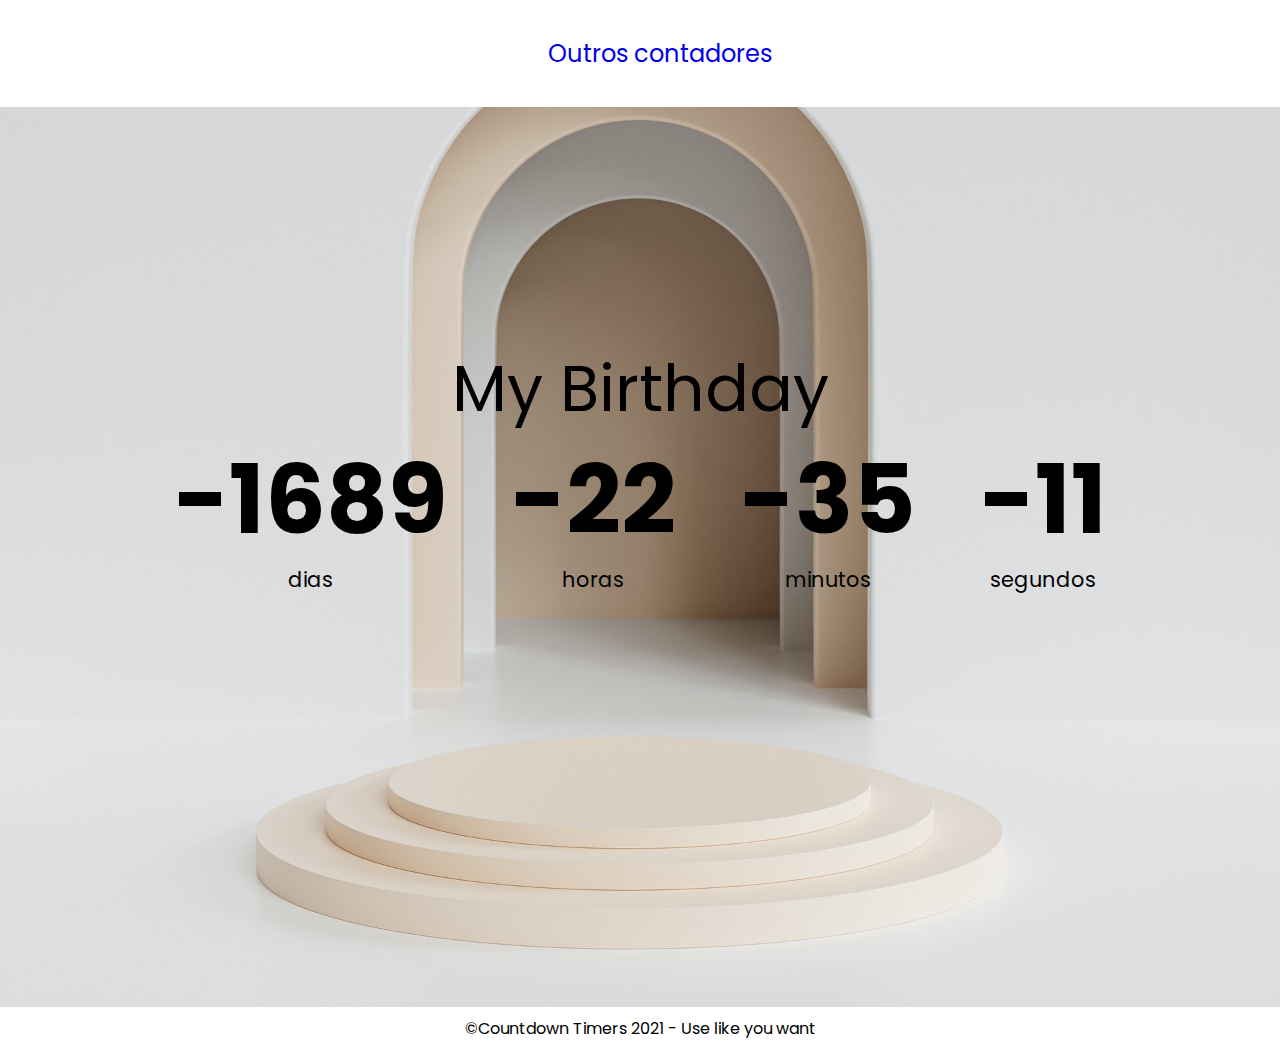
<file: Countdown_Timer/index.html>
<!doctype html>
<html lang="en">
  <head>
   
    <meta charset="utf-8">
    <meta name="viewport" content="width=device-width, initial-scale=1">
    <link rel="stylesheet" type="text/css" href="css/style.css">
    <script src="js/app.js" defer></script>

    <title>Contador</title>
  </head>
  <body>
        <div id="just">
      <ul >
        <li ><a href="outros.html" >Outros contadores</a></li>
      </ul>
    </div>
    
    <div id="tudo">
    <h1 >My Birthday</h1>
      <div  class="contador-container">
        <div class="centralizar-el dias-container">
          <div id="dias" class="big_text"> 
            0
          </div>
          <span>dias</span>
        </div>
        <div  class="centralizar-el horas-container">
          <div id="horas" class="big_text"> 
            0
          </div>
          <span>horas</span>
        </div>
        <div class="centralizar-el minutos-container">
          <div id="minutos" class="big_text"> 
            0
          </div>
          <span>minutos</span>
        </div>
        <div class="centralizar-el segundos-container">
          <div id="segundos" class="big_text"> 
            0
          </div>
          <span>segundos</span>
        </div>
      </div>
    </div>
    <footer class="caixa">
     <p>©Countdown Timers 2021 - Use like you want </p>
    </footer>

  </body>
</html>
</file>
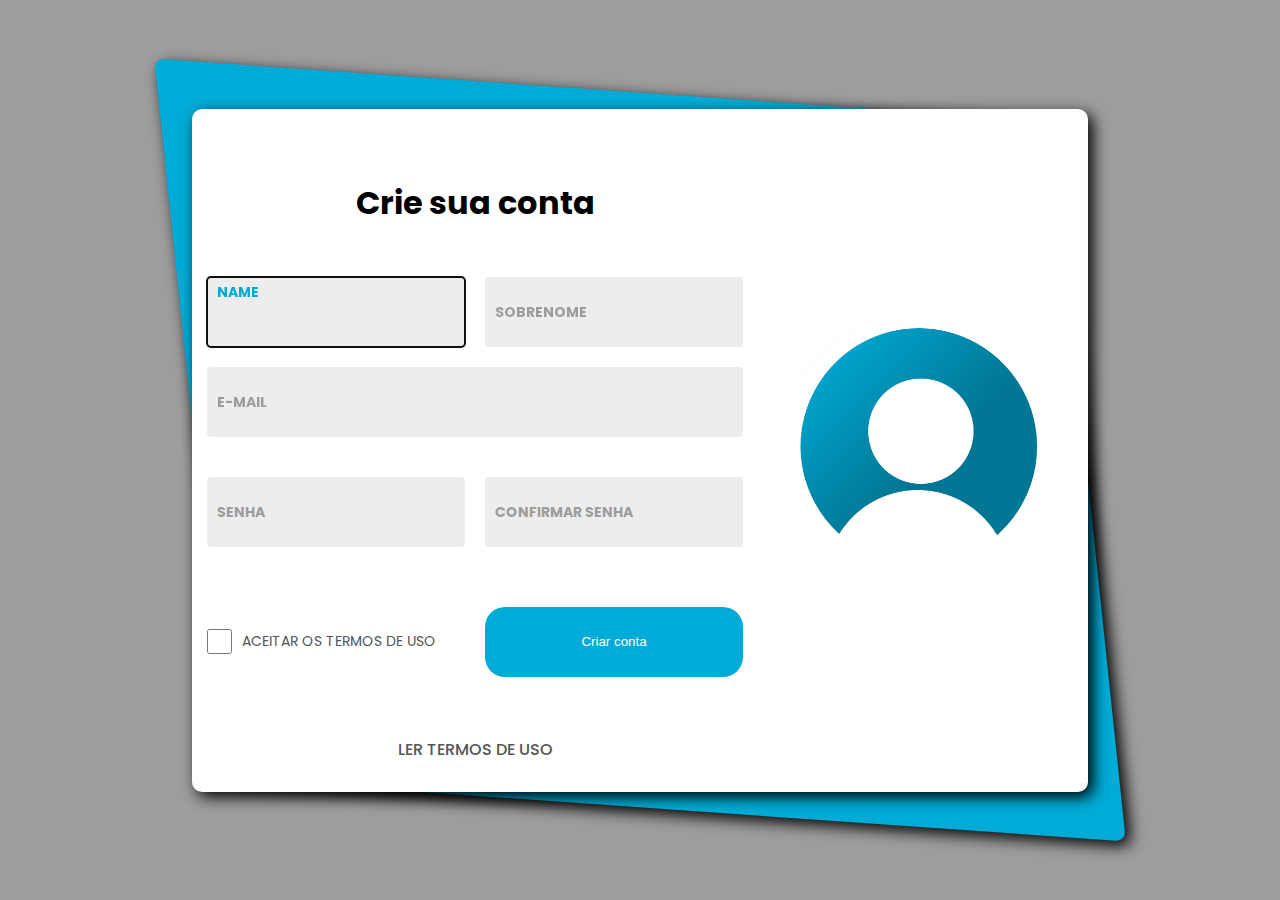
<file: form_responsive/index.html>
<!DOCTYPE html>
<html lang="en">
<head>
    <meta charset="UTF-8">
    <meta http-equiv="X-UA-Compatible" content="IE=edge">
    <meta name="viewport" content="width=device-width, initial-scale=1.0">
    <link rel="stylesheet" type="text/css" href="style.css">
    <title>Form</title>
</head>
<body>
    <div id="paralelogram"></div>
    <section>
        <form action="#" method="POST">
            <h1>Crie sua conta</h1>
            <fieldset>
                <div class="container">
                    <input type="text" required name="name" autofocus>
                    <label>Name</label>
                </div>
                <div class="container">
                    <input type="text" required name="Sobrenome" >
                    <label>Sobrenome</label>
                </div>
            </fieldset>

            <fieldset>
                <div class="container">
                    <input type="email" required name="email">
                    <label>E-mail</label>
                </div>
            </fieldset>

            <fieldset>
                <div class="container">
                    <input type="password" required name="senha">
                    <label>Senha</label>
                </div>
                <div class="container">
                    <input type="password" required name="confirm">
                    <label>Confirmar Senha</label>
                 </div>
            </fieldset>

            <fieldset>
                <div id="termo">
                    <input type="checkbox" required name="accept">
                    <label>Aceitar os termos de uso</label>
                </div>

                <button>Criar conta</button>
            </fieldset>

            <a href="#">Ler termos de uso</a>
        </form>

        <img src="user.svg">
    </section>
    
</body>
</html>
</file>
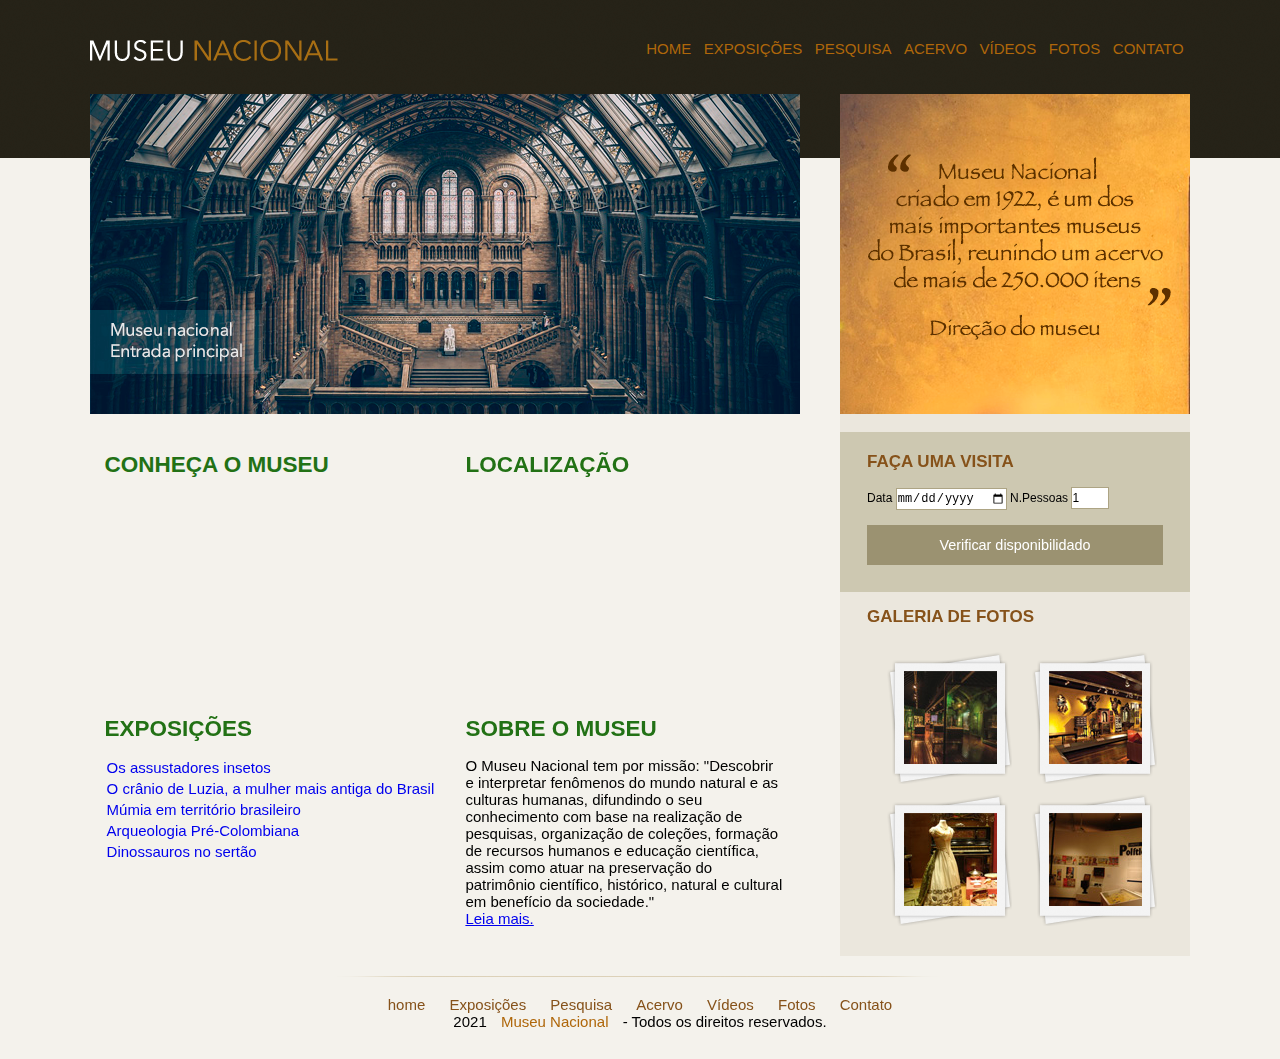
<file: museu/index.html>
<!DOCTYPE html>
<html lang="en">
<head>
    <meta charset="UTF-8">
    <meta http-equiv="X-UA-Compatible" content="IE=edge">
    <meta name="viewport" content="width=device-width, initial-scale=1.0">
    <link href="https://cdn.jsdelivr.net/npm/bootstrap@5.1.1/dist/css/bootstrap.min.css" rel="stylesheet" integrity="sha384-F3w7mX95PdgyTmZZMECAngseQB83DfGTowi0iMjiWaeVhAn4FJkqJByhZMI3AhiU" crossorigin="anonymous">
    <link rel="stylesheet" type="text/css" href="style.css">
    <title>Museu</title>
</head>
<body>
    <div id="container">
        <header>
        <div id="logo">
         <a href="index.html"> <img src="img/logo.png"></a> 
        </div>
        <nav>
            <ul>
                <li><a href="#" target="_blank">HOME</a></li>
            </ul>
            <ul>
                <li><a href="https://www.museunacional.ufrj.br/dir/exposicoes/index.html" target="_blank">EXPOSIÇÕES</a></li>
            </ul>
            <ul>
                <li><a href="https://www.museunacional.ufrj.br/dir/pesquisa/index.html" target="_blank">PESQUISA</a></li>
            </ul>
            <ul>
                <li><a href="https://www.museunacional.ufrj.br/dir/acervo.html" target="_blank">ACERVO</a></li>
            </ul>
            <ul>
                <li><a href="" target="_blank">VÍDEOS</a></li>
            </ul>

            <ul>
                <li><a href="" target="_blank">FOTOS</a></li>
            </ul>
            <ul>
                <li><a href="" target="_blank">CONTATO</a></li>
            </ul>
        </nav>
     </header>
     <div id="conteudos">
         <div id="principal">
              <img src="img/museu.png" class="d-block w-100" alt="...">
            <div id="conteudoprincipal">
                <div id="principalvideo">
                    <article class="video">
                        <h3>CONHEÇA O MUSEU</h3>
                        <iframe width="310" height="200" src="https://www.youtube.com/embed/RGUYb-hivrc" title="YouTube video player" frameborder="0" allow="accelerometer; autoplay; clipboard-write; encrypted-media; gyroscope; picture-in-picture" allowfullscreen></iframe>
                    </article>
                    <article>
                        <h3>EXPOSIÇÕES</h3>
                        <ul>
                            <li><a href="https://www.museunacional.ufrj.br/dir/exposicoes/zoologia/acervo.html" target="_blank">Os assustadores insetos</a></li>
                            <li><a href="https://www.museunacional.ufrj.br/dir/exposicoes/antrop_bio/antrbio004.html" target="_blank">O crânio de Luzia, a mulher mais antiga do Brasil</a></li>
                            <li><a href="https://www.museunacional.ufrj.br/dir/exposicoes/antrop_bio/antrbio003.html" target="_blank">Múmia em território brasileiro</a></li>
                            <li><a href="https://www.museunacional.ufrj.br/dir/exposicoes/arqueologia/pre-colombiana/index.html" target="_blank">Arqueologia Pré-Colombiana</a></li>
                            <li><a href="https://www.museunacional.ufrj.br/dir/exposicoes/paleontologia/dinossauros_no_sertao.html" target="_blank">Dinossauros no sertão</a></li>
                        </ul>
                    </article>
                </div>
                <div id="principalmapa">
                    <article class="video">
                        <h3>Localização</h3>
                        <iframe src="https://www.google.com/maps/embed?pb=!1m18!1m12!1m3!1d3675.206445593997!2d-43.22871758554979!3d-22.905755043591626!2m3!1f0!2f0!3f0!3m2!1i1024!2i768!4f13.1!3m3!1m2!1s0x997e58a085b7af%3A0x4d11e9a933d38ce3!2sMuseu%20Nacional%20-%20UFRJ!5e0!3m2!1spt-BR!2sbr!4v1632321963907!5m2!1spt-BR!2sbr" width="310" height="200" style="border:0;" allowfullscreen="" loading="lazy"></iframe>
                    </article>
                    <article id="sobre">
                        <h3>Sobre o museu</h3>
                        <p>
                            O Museu Nacional tem por missão: "Descobrir e interpretar fenômenos do mundo natural e as culturas humanas,
                             difundindo o seu conhecimento com base na realização de pesquisas, organização de coleções,
                              formação de recursos humanos e educação científica, assim como atuar na preservação do patrimônio científico,
                                histórico, natural e cultural em benefício da sociedade."
                        </p>
                        <p><a href="https://www.museunacional.ufrj.br/dir/omuseu/omuseu.html" target="_blank">Leia mais.</a></p>
                    </article>
                </div>
            </div>
         </div> <!--FIM PRINCIPAL-->
     <div id="lateral">
         <div id="fotolateral">
            <img src="img/depoimento.png">
        </div>
        <div id="formvisita">
            <h4>FAÇA UMA VISITA</h4>
            <form>
                
                    <legend>Selecione uma data</legend>
                <label for="data">Data</label>
                <input type="date" id="data">

                <label for="pessoas"> N.Pessoas</label>
                <input type="text" id="pessoas" value="1" size="3px">
            
            <button>Verificar disponibilidado</button>
            </form>
        </div> <!--FIM DA VISITA-->
        <div id="galeria">
          <h4>Galeria de Fotos</h4>
            <a><img src="img/imagem1.jpg" width="93"></a>
            <a><img src="img/imagem2.jpg" width="93"></a>
            <a><img src="img/imagem3.jpg" width="93"></a>
            <a><img src="img/imagem4.jpg" width="93"></a>
        </div>
     </div><!--FIM LATERAL-->
    </div> <!--FIM CONTEUDO-->
    <footer>
       <p>
           <a href="#">home</a>
           <a href="#">Exposições</a>
           <a href="#">Pesquisa</a>
           <a href="#">Acervo</a>
           <a href="#">Vídeos</a>
           <a href="#">Fotos</a>
           <a href="#">Contato</a>     
       </p>
       <p>
           2021 <a href="">Museu Nacional</a> - Todos os direitos reservados.
       </p>
    </footer>
    </div>

    <script src="https://cdn.jsdelivr.net/npm/bootstrap@5.1.1/dist/js/bootstrap.bundle.min.js" integrity="sha384-/bQdsTh/da6pkI1MST/rWKFNjaCP5gBSY4sEBT38Q/9RBh9AH40zEOg7Hlq2THRZ" crossorigin="anonymous"></script>
</body>
</html>
</file>
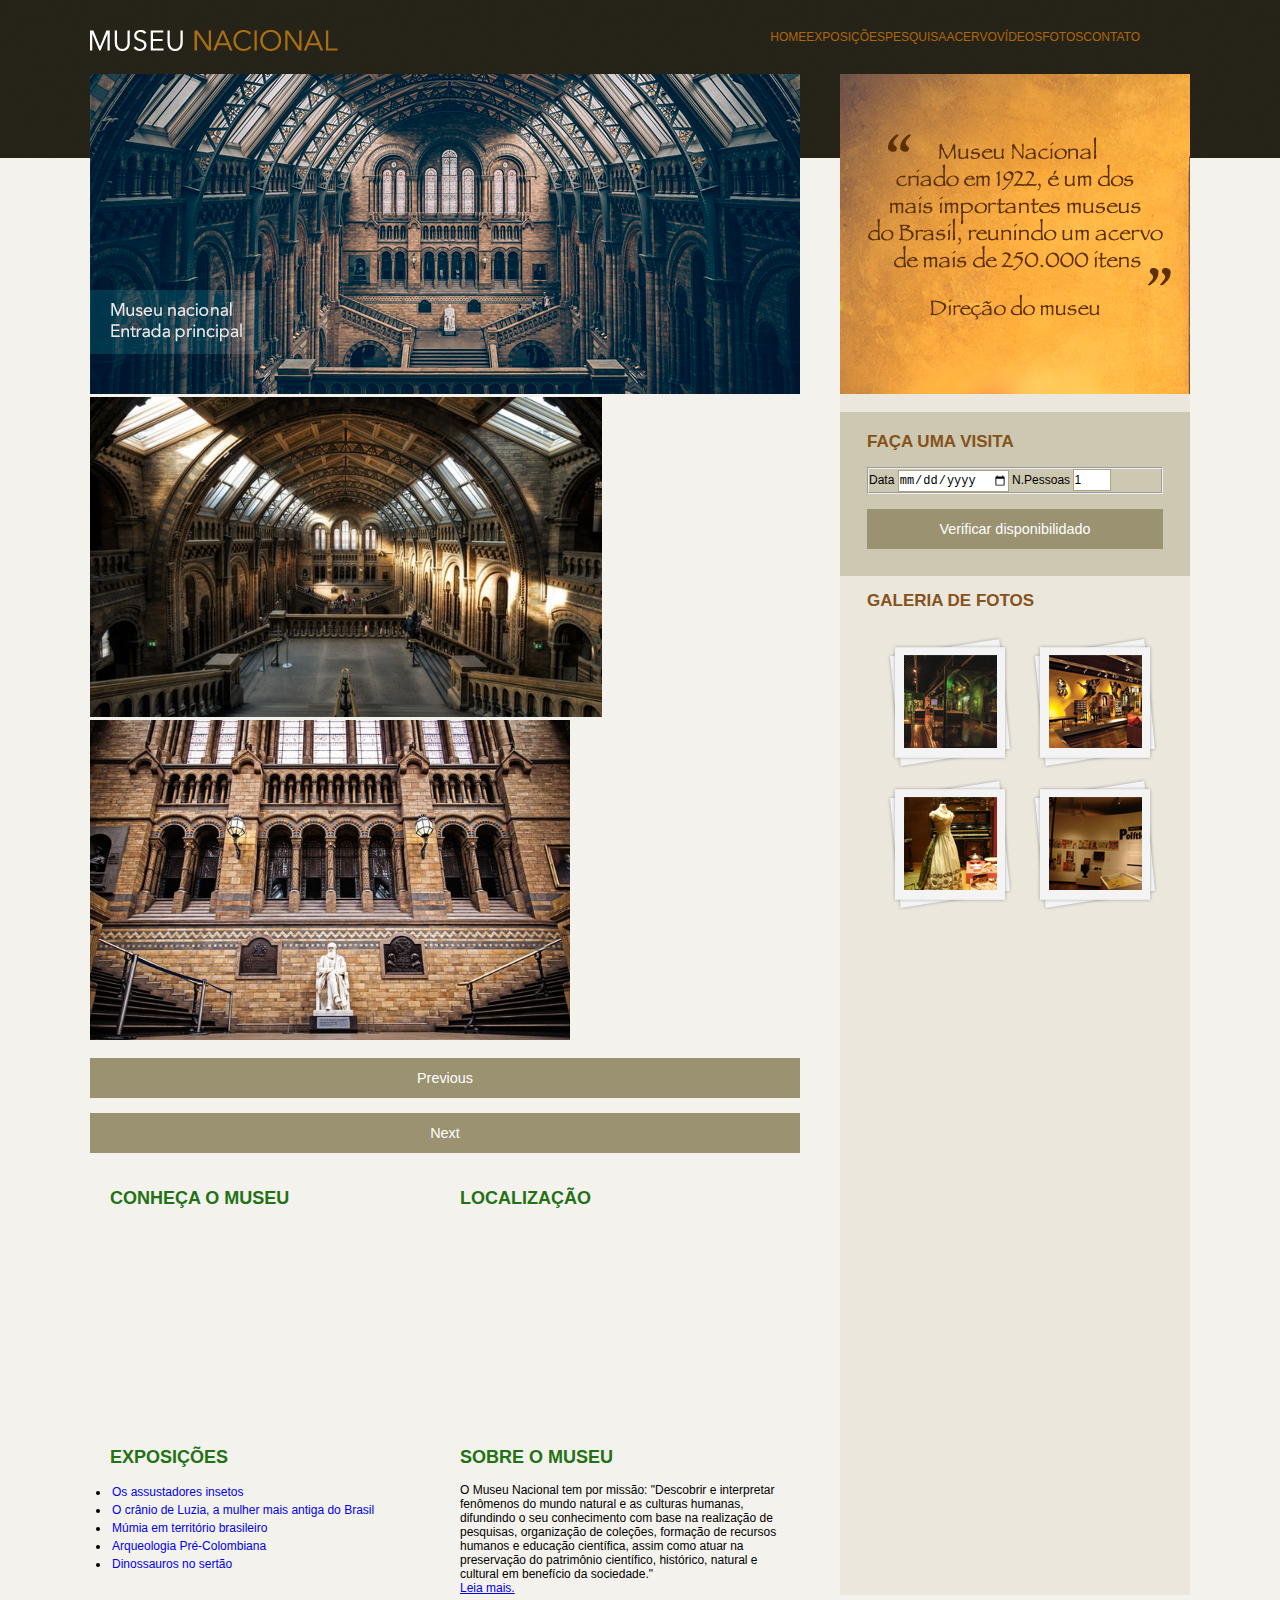
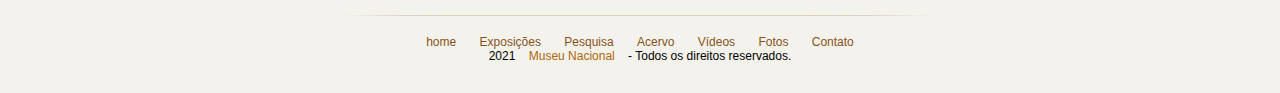
<file: MUSEU/index.html>
<!DOCTYPE html>
<html lang="en">
<head>
    <meta charset="UTF-8">
    <meta http-equiv="X-UA-Compatible" content="IE=edge">
    <meta name="viewport" content="width=device-width, initial-scale=1.0">
    <link href="https://cdn.jsdelivr.net/npm/bootstrap@5.1.1/dist/css/bootstrap.min.css" rel="stylesheet" integrity="sha384-F3w7mX95PdgyTmZZMECAngseQB83DfGTowi0iMjiWaeVhAn4FJkqJByhZMI3AhiU" crossorigin="anonymous">
    <link rel="stylesheet" type="text/css" href="style.css">
    <title>Museu</title>
</head>
<body>
    <div id="container">
        <header>
        <div id="logo">
         <a href="index.html"> <img src="../MUSEU/img/logo.png"></a> 
        </div>
        <nav>
            <ul>
                <li><a href="" target="_blank">HOME</a></li>
            </ul>
            <ul>
                <li><a href="https://www.museunacional.ufrj.br/dir/exposicoes/index.html" target="_blank">EXPOSIÇÕES</a></li>
            </ul>
            <ul>
                <li><a href="https://www.museunacional.ufrj.br/dir/pesquisa/index.html" target="_blank">PESQUISA</a></li>
            </ul>
            <ul>
                <li><a href="https://www.museunacional.ufrj.br/dir/acervo.html" target="_blank">ACERVO</a></li>
            </ul>
            <ul>
                <li><a href="" target="_blank">VÍDEOS</a></li>
            </ul>

            <ul>
                <li><a href="" target="_blank">FOTOS</a></li>
            </ul>
            <ul>
                <li><a href="" target="_blank">CONTATO</a></li>
            </ul>
        </nav>
     </header>
     <div id="conteudos">
         <div id="principal">
             <div id="corousel">
            <div id="carouselExampleControls" class="carousel slide" data-bs-ride="carousel">
                <div class="carousel-inner">
                  <div class="carousel-item active">
                    <img src="img/museu.png" class="d-block w-100" alt="...">
                  </div>
                  <div class="carousel-item">
                    <img src="img/fotodomuseu1.jpg" class="d-block w-100" alt="...">
                  </div>
                  <div class="carousel-item">
                    <img src="img/fotomuseu2.jpg" class="d-block w-100" alt="...">
                  </div>
                </div>
                <button class="carousel-control-prev" type="button" data-bs-target="#carouselExampleControls" data-bs-slide="prev">
                  <span class="carousel-control-prev-icon" aria-hidden="true"></span>
                  <span class="visually-hidden">Previous</span>
                </button>
                <button class="carousel-control-next" type="button" data-bs-target="#carouselExampleControls" data-bs-slide="next">
                  <span class="carousel-control-next-icon" aria-hidden="true"></span>
                  <span class="visually-hidden">Next</span>
                </button>
              </div>
            </div>
            <div id="conteudoprincipal">
                <div id="principalvideo">
                    <article class="video">
                        <h3>CONHEÇA O MUSEU</h3>
                        <iframe width="310" height="200" src="https://www.youtube.com/embed/RGUYb-hivrc" title="YouTube video player" frameborder="0" allow="accelerometer; autoplay; clipboard-write; encrypted-media; gyroscope; picture-in-picture" allowfullscreen></iframe>
                    </article>
                    <article>
                        <h3>EXPOSIÇÕES</h3>
                        <ul>
                            <li><a href="https://www.museunacional.ufrj.br/dir/exposicoes/zoologia/acervo.html" target="_blank">Os assustadores insetos</a></li>
                            <li><a href="https://www.museunacional.ufrj.br/dir/exposicoes/antrop_bio/antrbio004.html" target="_blank">O crânio de Luzia, a mulher mais antiga do Brasil</a></li>
                            <li><a href="https://www.museunacional.ufrj.br/dir/exposicoes/antrop_bio/antrbio003.html" target="_blank">Múmia em território brasileiro</a></li>
                            <li><a href="https://www.museunacional.ufrj.br/dir/exposicoes/arqueologia/pre-colombiana/index.html" target="_blank">Arqueologia Pré-Colombiana</a></li>
                            <li><a href="https://www.museunacional.ufrj.br/dir/exposicoes/paleontologia/dinossauros_no_sertao.html" target="_blank">Dinossauros no sertão</a></li>
                        </ul>
                    </article>
                </div>
                <div id="principalmapa">
                    <article class="video">
                        <h3>Localização</h3>
                        <iframe src="https://www.google.com/maps/embed?pb=!1m18!1m12!1m3!1d3675.206445593997!2d-43.22871758554979!3d-22.905755043591626!2m3!1f0!2f0!3f0!3m2!1i1024!2i768!4f13.1!3m3!1m2!1s0x997e58a085b7af%3A0x4d11e9a933d38ce3!2sMuseu%20Nacional%20-%20UFRJ!5e0!3m2!1spt-BR!2sbr!4v1632321963907!5m2!1spt-BR!2sbr" width="310" height="200" style="border:0;" allowfullscreen="" loading="lazy"></iframe>
                    </article>
                    <article id="sobre">
                        <h3>Sobre o museu</h3>
                        <p>
                            O Museu Nacional tem por missão: "Descobrir e interpretar fenômenos do mundo natural e as culturas humanas,
                             difundindo o seu conhecimento com base na realização de pesquisas, organização de coleções,
                              formação de recursos humanos e educação científica, assim como atuar na preservação do patrimônio científico,
                                histórico, natural e cultural em benefício da sociedade."
                        </p>
                        <p><a href="https://www.museunacional.ufrj.br/dir/omuseu/omuseu.html" target="_blank">Leia mais.</a></p>
                    </article>
                </div>
            </div>
         </div> <!--FIM PRINCIPAL-->
     <div id="lateral">
         <div id="fotolateral">
            <img src="img/depoimento.png">
        </div>
        <div id="formvisita">
            <h4>FAÇA UMA VISITA</h4>
            <form>
                <fieldset>
                    <legend>Selecione uma data</legend>
                <label for="data">Data</label>
                <input type="date" id="data">

                <label for="pessoas"> N.Pessoas</label>
                <input type="text" id="pessoas" value="1" size="3px">
            </fieldset>
            <button>Verificar disponibilidado</button>
            </form>
        </div> <!--FIM DA VISITA-->
        <div id="galeria">
          <h4>Galeria de Fotos</h4>
            <a><img src="img/imagem1.jpg" width="93"></a>
            <a><img src="img/imagem2.jpg" width="93"></a>
            <a><img src="img/imagem3.jpg" width="93"></a>
            <a><img src="img/imagem4.jpg" width="93"></a>
        </div>
     </div><!--FIM LATERAL-->
    </div> <!--FIM CONTEUDO-->
    <footer>
       <p>
           <a href="#">home</a>
           <a href="#">Exposições</a>
           <a href="#">Pesquisa</a>
           <a href="#">Acervo</a>
           <a href="#">Vídeos</a>
           <a href="#">Fotos</a>
           <a href="#">Contato</a>     
       </p>
       <p>
           2021 <a href="">Museu Nacional</a> - Todos os direitos reservados.
       </p>
    </footer>
    </div>

    <script src="https://cdn.jsdelivr.net/npm/bootstrap@5.1.1/dist/js/bootstrap.bundle.min.js" integrity="sha384-/bQdsTh/da6pkI1MST/rWKFNjaCP5gBSY4sEBT38Q/9RBh9AH40zEOg7Hlq2THRZ" crossorigin="anonymous"></script>
</body>
</html>
</file>
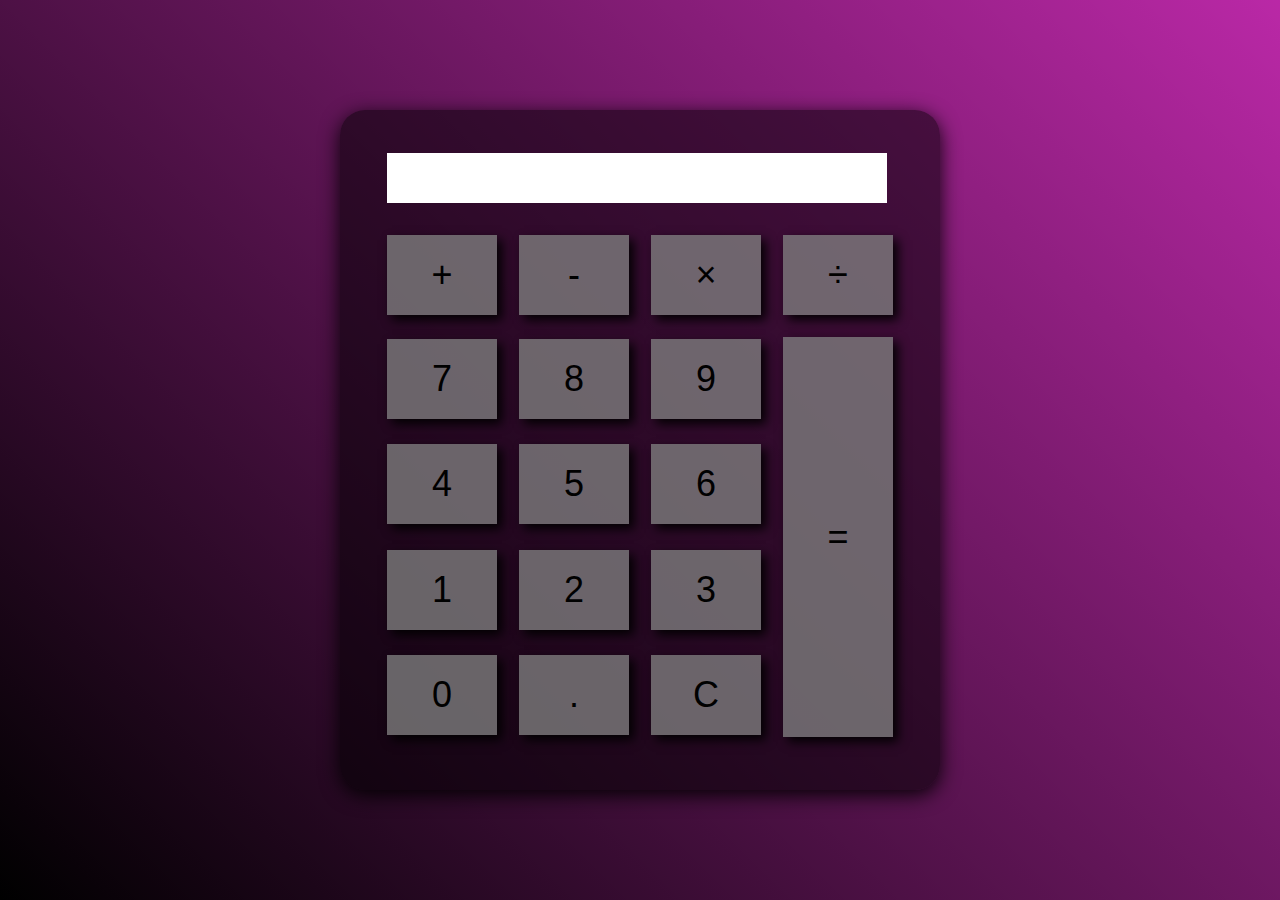
<file: mini_projects/calculadora/index.html>
<!DOCTYPE html>
<html lang="en">
<head>
    <meta charset="UTF-8">
    <meta http-equiv="X-UA-Compatible" content="IE=edge">
    <meta name="viewport" content="width=device-width, initial-scale=1.0">
    <link rel="stylesheet" type="text/css" href="style.css"/>
    <title>Document</title>
</head>
<body>
    
    <div id="calculadora">   
        <table>
            <tr>
                <td colspan="4" ><p id="resultado" ></p></td>
            </tr>
            <tr>
                <td><button value="+" class="btn" onclick="botao(value)">+</button></td>
                <td><button value="-" class="btn" onclick="botao(value)">-</button></td>
                <td><button value="*" class="btn" onclick="botao(value)">&times;</button></td>
                <td><button value="/" class="btn" onclick="botao(value)">&divide;</button></td>
            </tr>
            <tr>
                <td><button value="7" class="btn" onclick="botao(value)">7</button></td>
                <td><button value="8" class="btn" onclick="botao(value)">8</button></td>
                <td><button value="9" class="btn" onclick="botao(value)">9</button></td>
                <td rowspan="4" ><button style="height: 400px;"  class="btn" onclick="calcular()">=</button></td>
            </tr>
            <tr>
                <td><button value="4" class="btn" onclick="botao(value)">4</button></td>
                <td><button value="5" class="btn" onclick="botao(value)">5</button></td>
                <td><button value="6" class="btn" onclick="botao(value)">6</button></td>
            </tr>
            <tr>
                <td><button value="1" class="btn" onclick="botao(value)">1</button></td>
                <td><button value="2" class="btn" onclick="botao(value)">2</button></td>
                <td><button value="3" class="btn" onclick="botao(value)">3</button></td>
            </tr>
            <tr>
                <td><button value="0" class="btn" onclick="botao(value)">0</button></td>
                <td><button value="."class="btn" onclick="botao(value)">.</button></td>
                <td><button class="btn" onclick="limpar()">C</button></td>
            </tr>
        </table>
       
    </div>
            

</body>
    <script src="app.js"></script>
</html>
</file>
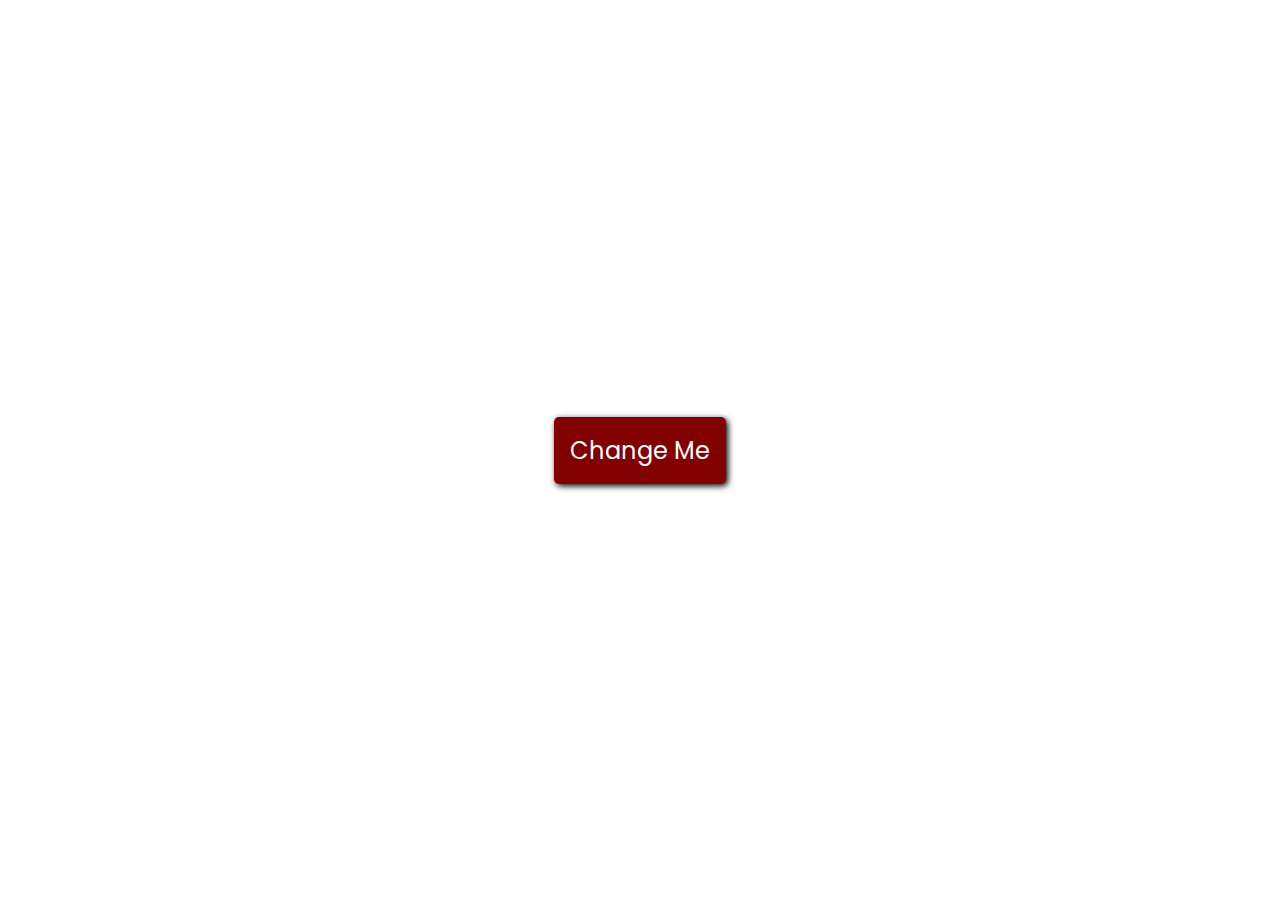
<file: mini_projects/change_color/index.html>
<!DOCTYPE html>
<html lang="en">
<head>
    <meta charset="UTF-8">
    <meta http-equiv="X-UA-Compatible" content="IE=edge">
    <meta name="viewport" content="width=device-width, initial-scale=1.0">
    <title>Color Change</title>
    <link rel="stylesheet" href="style.css">
    <script src="app.js" defer></script>
</head>
<body>
    <button id="btn">Change Me</button>
</body>
</html>
</file>
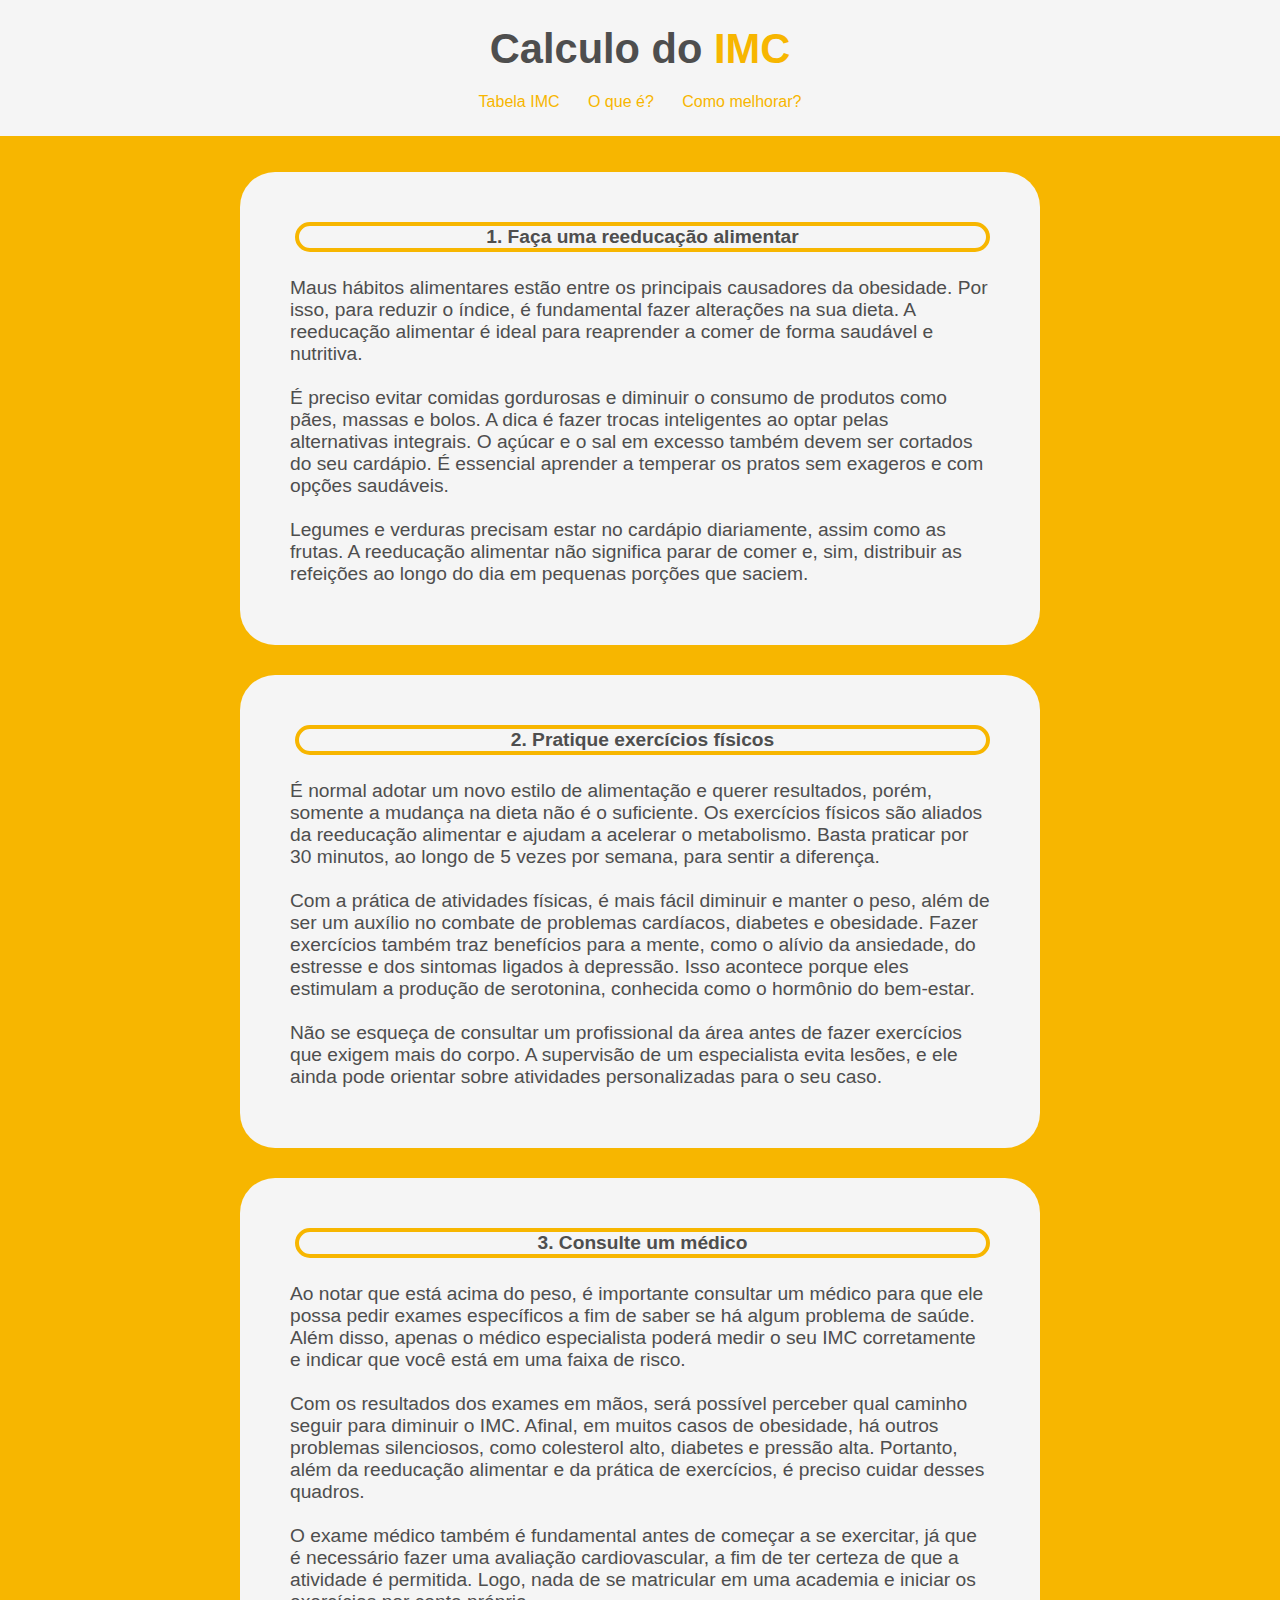
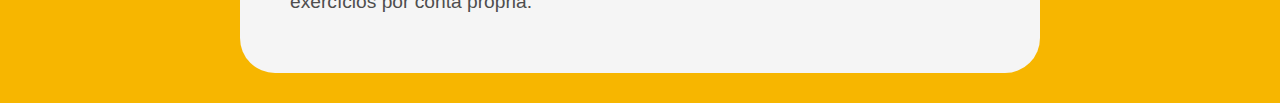
<file: folder/melhorar.html>
<!DOCTYPE html>
<html lang="en">
<head>
    <meta charset="UTF-8">
    <meta http-equiv="X-UA-Compatible" content="IE=edge">
    <link rel="stylesheet" type="text/css" href="site-IMC.css">
    <title>IMC</title>
  
</head>
<body>
    <header>
    <div id="logo"><h1>Calculo do <span style="color:#f7b600;">IMC</span></h1> </div>
   <div id="menu"> 
    <a href="site-imc.html"> Tabela IMC</a>
    <a href="oque.html">O que é? </a> 
    <a href="melhorar.html">Como melhorar?</a> 
</div>
</header>
    <br>
    <br>
    <div id="principal1"> 
        <div class="areacentral1">
            <div class="conteudocentral3"> 
                <h3>1. Faça uma reeducação alimentar</h3>
                <p>Maus hábitos alimentares estão entre os principais causadores da obesidade. Por isso, para reduzir o índice, é fundamental fazer alterações na sua dieta. A reeducação alimentar é ideal para reaprender a comer de forma saudável e nutritiva.
                    <br>
                    <br>
                    É preciso evitar comidas gordurosas e diminuir o consumo de produtos como pães, massas e bolos. A dica é fazer trocas inteligentes ao optar pelas alternativas integrais. O açúcar e o sal em excesso também devem ser cortados do seu cardápio. É essencial aprender a temperar os pratos sem exageros e com opções saudáveis.
                    <br>
                    <br>
                    Legumes e verduras precisam estar no cardápio diariamente, assim como as frutas. A reeducação alimentar não significa parar de comer e, sim, distribuir as refeições ao longo do dia em pequenas porções que saciem.
                </p>
            </div><!--CONTEUDO CENTRAL-->
        </div><!--area central-->
        <div class="areacentral1">
            <div class="conteudocentral3">
                <h3>2. Pratique exercícios físicos</h3>
                <p>É normal adotar um novo estilo de alimentação e querer resultados, porém, somente a mudança na dieta não é o suficiente. Os exercícios físicos são aliados da reeducação alimentar e ajudam a acelerar o metabolismo. Basta praticar por 30 minutos, ao longo de 5 vezes por semana, para sentir a diferença.
                    <br>
                    <br>
                    Com a prática de atividades físicas, é mais fácil diminuir e manter o peso, além de ser um auxílio no combate de problemas cardíacos, diabetes e obesidade. Fazer exercícios também traz benefícios para a mente, como o alívio da ansiedade, do estresse e dos sintomas ligados à depressão. Isso acontece porque eles estimulam a produção de serotonina, conhecida como o hormônio do bem-estar.
                    <br>
                    <br>
                    Não se esqueça de consultar um profissional da área antes de fazer exercícios que exigem mais do corpo. A supervisão de um especialista evita lesões, e ele ainda pode orientar sobre atividades personalizadas para o seu caso.
                </p>
                </div>
            </div>
            <div class="areacentral1">
                <div class="conteudocentral3">
            <h3>3. Consulte um médico</h3>
                    <p>Ao notar que está acima do peso, é importante consultar um médico para que ele possa pedir exames específicos a fim de saber se há algum problema de saúde. Além disso, apenas o médico especialista poderá medir o seu IMC corretamente e indicar que você está em uma faixa de risco.
                        <br>
                        <br>
                        Com os resultados dos exames em mãos, será possível perceber qual caminho seguir para diminuir o IMC. Afinal, em muitos casos de obesidade, há outros problemas silenciosos, como colesterol alto, diabetes e pressão alta. Portanto, além da reeducação alimentar e da prática de exercícios, é preciso cuidar desses quadros.
                        <br>
                        <br>
                        O exame médico também é fundamental antes de começar a se exercitar, já que é necessário fazer uma avaliação cardiovascular, a fim de ter certeza de que a atividade é permitida. Logo, nada de se matricular em uma academia e iniciar os exercícios por conta própria.
                        
                    </p>
                    </div>
            </div>
           
    </div>
        
    
</body>
</html>
</file>
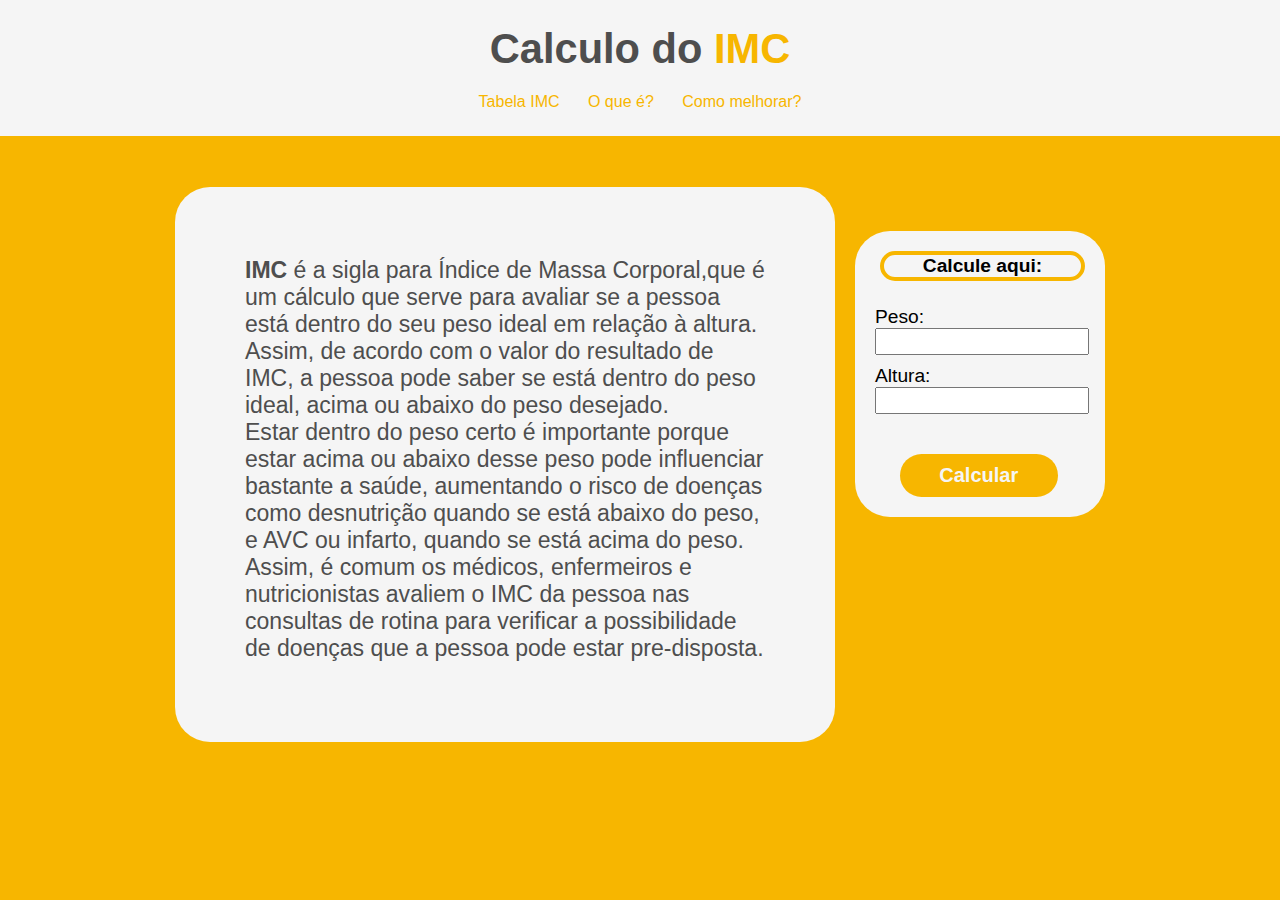
<file: folder/oque.html>
<!DOCTYPE html>
<html lang="en">
<head>
    <meta charset="UTF-8">
    <meta http-equiv="X-UA-Compatible" content="IE=edge">
    <link rel="stylesheet" type="text/css" href="site-IMC.css">
    <title>IMC</title>
  
</head>
<body>
    <header>
    <div id="logo"><h1>Calculo do <span style="color:#f7b600;">IMC</span></h1> </div>
   <div id="menu">      <a href="site-imc.html"> Tabela IMC</a>
                        <a href="oque.html">O que é? </a> 
                         <a href="melhorar.html">Como melhorar?</a> 
</div>
</header>
    <br>
    <br>
    <div id="principal"> 
        <div class="areacentral">
            <div id="conteudocentral2"> 
                <p><b>IMC</b> é a sigla para Índice de Massa Corporal,que é um cálculo que serve para avaliar se a pessoa está dentro do seu peso ideal em relação à altura. 
                    Assim, de acordo com o valor do resultado de IMC, a pessoa pode saber se está dentro do peso ideal, acima ou abaixo do peso desejado.<br>
                    Estar dentro do peso certo é importante porque estar acima ou abaixo desse peso pode influenciar bastante a saúde, aumentando o risco de doenças como desnutrição quando se está abaixo do peso, e AVC ou infarto, quando se está acima do peso.
                    <br> Assim, é comum os médicos, enfermeiros e nutricionistas avaliem o IMC da pessoa nas consultas de rotina para verificar a possibilidade de doenças que a pessoa pode estar pre-disposta.</p>


    </div><!--CONTEUDO CENTRAL-->
    </div><!--area central-->
            <br>
            <br>

            <div id="arealateral">
                <div id="conteudolateral">
                <h3>Calcule aqui:</h3>
                    <form id="fimc" method="POST">
                        <p>Peso:<input type="text" id="peso"></p>
                        <p>Altura:<input type="text" id="altura"> </p>
                        <button type="submit" id="cbut">Calcular</button>
                      </form>
                    </div><!--CONTEUDO-->
            </div>
            <div id="resultado">
                
            
            </div>

    </div>
        <script src="site-IMC.js"></script>
    
</body>
</html>
</file>
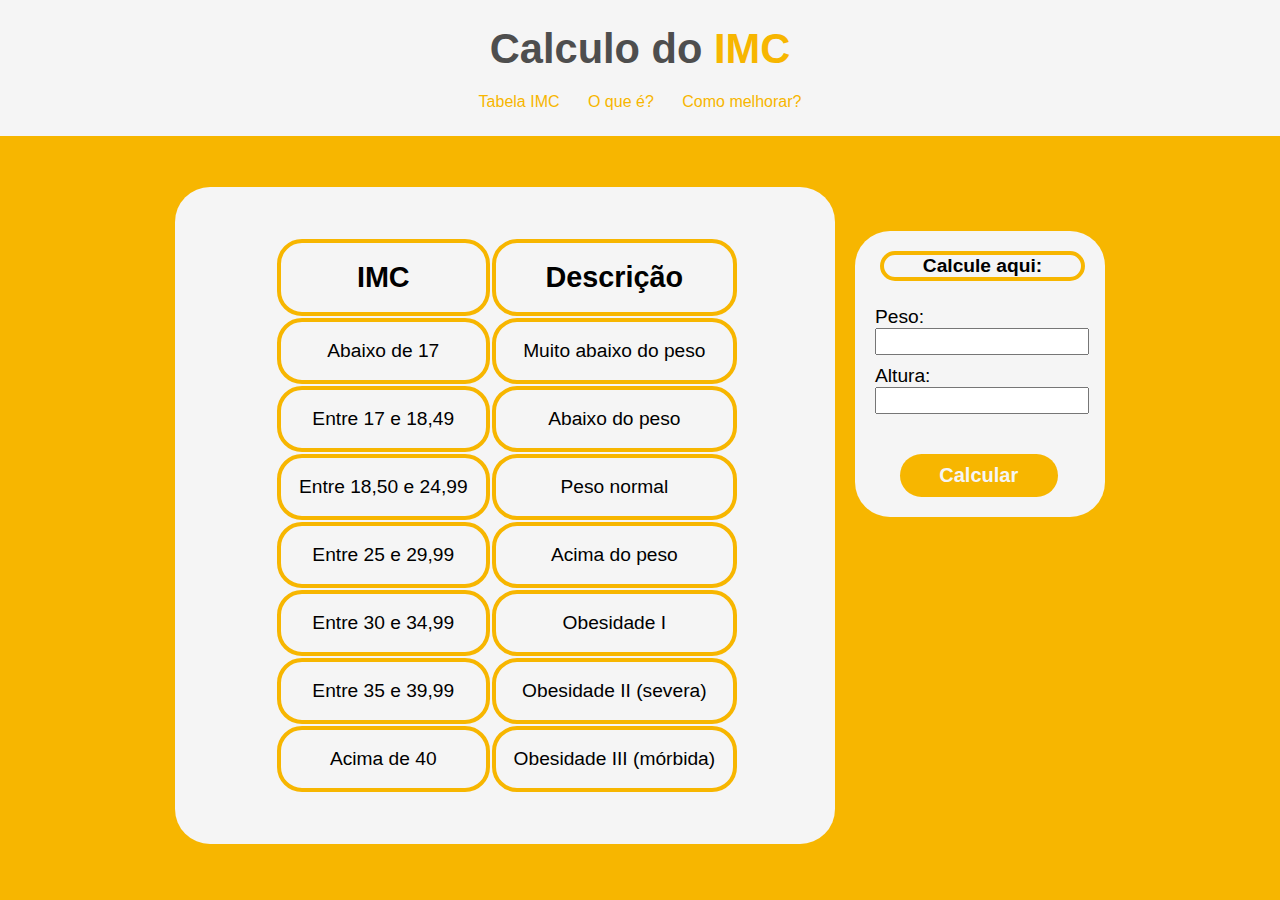
<file: folder/site-imc.html>
<!DOCTYPE html>
<html lang="en">
<head>
    <meta charset="UTF-8">
    <meta http-equiv="X-UA-Compatible" content="IE=edge">
    <link rel="stylesheet" type="text/css" href="site-IMC.css">
    <title>IMC</title>
  
</head>
<body>
    <header>
    <div id="logo"><h1>Calculo do <span style="color:#f7b600;">IMC</span></h1> </div>
   <div id="menu"> 
                    <a href="site-imc.html"> Tabela IMC</a>
                    <a href="oque.html">O que é? </a> 
                    <a href="melhorar.html">Como melhorar?</a> 
                    
</div>
</header>
    <br>
    <br>
    <div id="principal"> 
        <div class="areacentral">
            <div id="conteudocentral">
        <table >
            <tr> <!--LINHAS-->
                <td><h2>IMC</h2></td> <!--COLUNAS-->
                <td><h2>Descrição</h2></td>
            </tr>
                <tr>
                   <td>Abaixo de 17</td> 
                   <td>Muito abaixo do peso</td>
                </tr>
                <tr>
                    <td>Entre 17 e 18,49</td>
                    <td>Abaixo do peso</td>
                </tr>
                <tr>
                    <td>Entre 18,50 e 24,99</td>
                    <td>Peso normal</td>
                </tr>
                <tr>
                    <td>Entre 25 e 29,99</td>
                    <td>Acima do peso</td>
                </tr>
                <tr>
                    <td>Entre 30 e 34,99</td>
                    <td>Obesidade I</td>
                </tr>
                <tr>
                    <td>Entre 35 e 39,99</td>
                    <td>Obesidade II (severa)</td>
                </tr>
                <tr>
                    <td>Acima de 40</td>
                    <td>Obesidade III (mórbida)</td>
                </tr>
        </table>
    </div><!--CONTEUDO CENTRAL-->
    </div><!--area central-->
            <br>
            <br>

            <div id="arealateral">
                <div id="conteudolateral">
                <h3>Calcule aqui:</h3>
                    <form id="fimc" method="POST">
                        <p>Peso:<input type="text" id="peso"></p>
                        <p>Altura:<input type="text" id="altura"> </p>
                        <button type="submit" id="cbut">Calcular</button>
                      </form>
                    </div><!--CONTEUDO-->
            </div>
            <div id="resultado">
                
            
            </div>

    </div>
        <script src="site-IMC.js"></script>
    
</body>
</html>
</file>
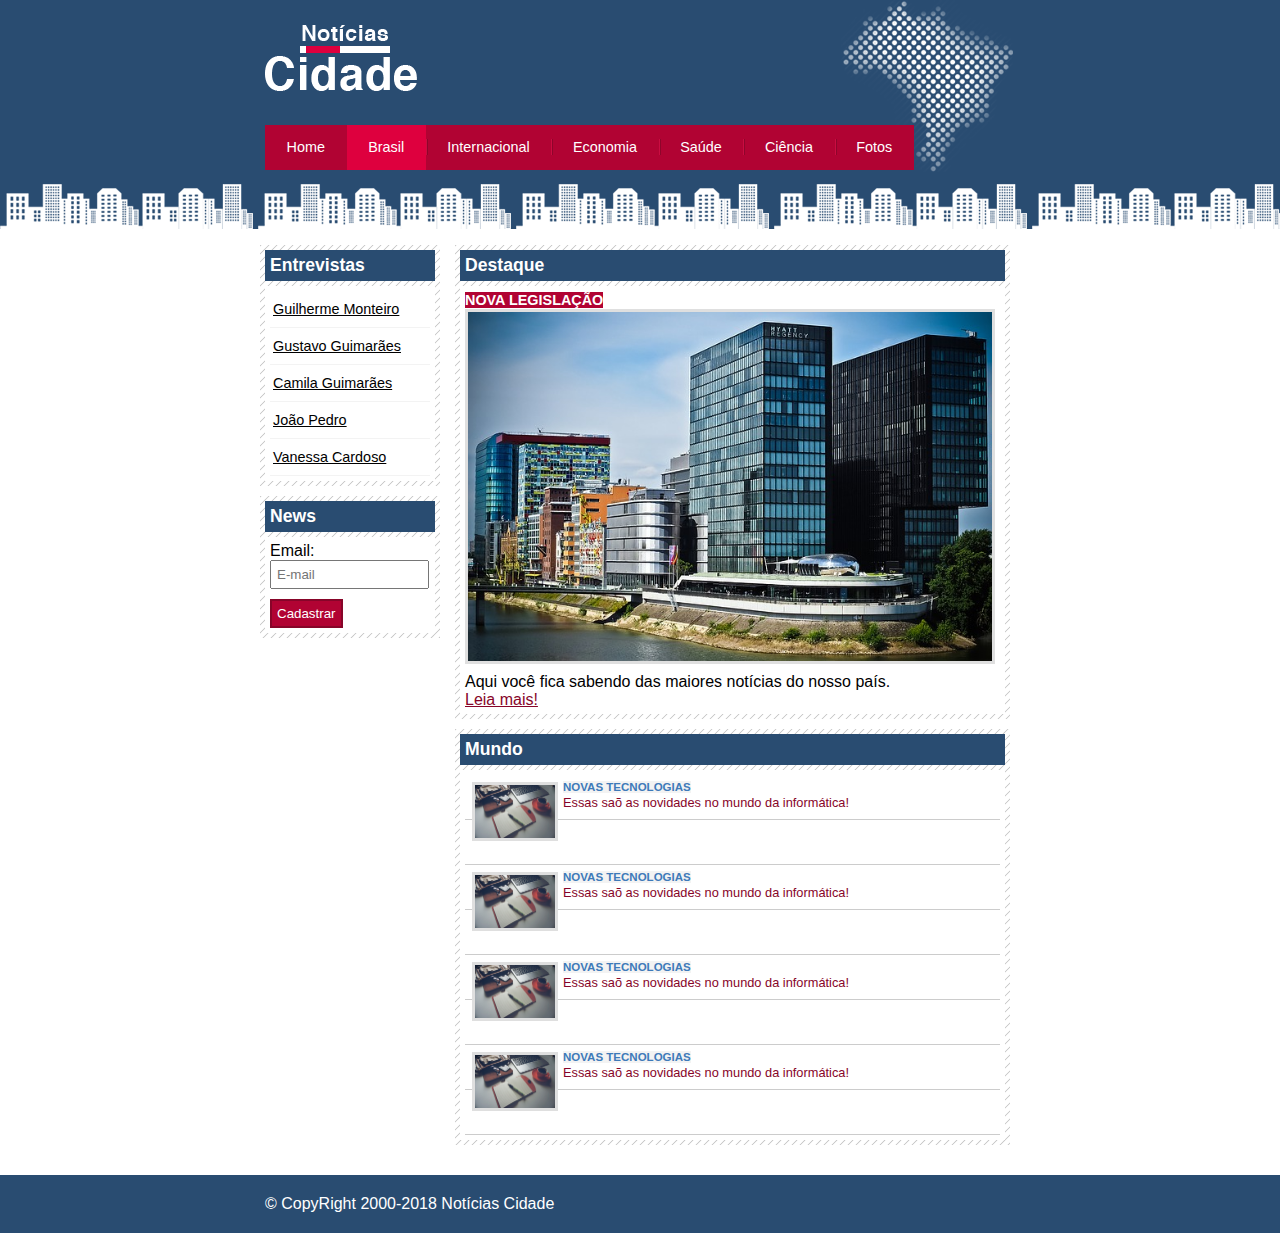
<file: notícias/brasil.html>
<!DOCTYPE html>
<html lang="en">
<head>
    <meta charset="UTF-8">
    <meta http-equiv="X-UA-Compatible" content="IE=edge">
    <meta name="viewport" content="width=device-width, initial-scale=1.0">
    <link rel="stylesheet" type="text/css" href="Noticias.css">
    <title>Site de Notícias</title>
</head>
<body id="duas-colunas" class="brasil"> <!--PARA MARCAR UMA COLUNA E CRIAR LAYOUTS COM DIFERTENTES COLUNAS CRIA-SE UMA class OU UM id-->
    <div id="tudo"> <!--INÍCIO DE TUDO-->
        <!--INÍCIO DO TOPO-->
        <div id="topo">   
            <img src="logo.png" >       
        <ul id="barran">
            <li class="primeiro"><a id="home" href="SiteNoticias.html">Home</a>
            </li>
            <li><a id="Brasil" href="">Brasil</a>
            </li>
            <li><a id="Internacional" href="">Internacional</a>
            </li>
            <li><a id="Economia" href="">Economia</a>
            </li>
            <li><a id="Saúde" href="">Saúde</a>
            </li>
            <li><a id="Ciência" href="">Ciência</a>
            </li>
            <li><a id="Fotos" href="fotos.html">Fotos</a>
            </li>
        </ul>
      </div> <!--FIM DO TOPO-->

      <!--INÍCIO CONTEUDO-->
    <div id="conteudo">

        <div id="primario"> 
            <div class="caixas">
                <h2>Destaque</h2>
                <div id="conteudo-caixas">
                   <h3>Nova Legislação</h3>
                   <img src="mundo.jpg" width="98%">
                   Aqui você fica sabendo das maiores notícias do nosso país. <br>
                   <a href="https://eitaxi.com.br/mudancas-importantes-na-nova-lei-do-transito-para-os-taxistas-por-luiz-fernando-carneiro/">
                    Leia mais!</a>
                </div>
            </div>
            <div class="caixas">
                <h2>Mundo</h2>
                <div id="conteudo-caixas">
                    <ul id="listanotícias">
                        <li><a href=""><img src="tecnologia.jpg" width="80">
                            <h3>Novas Tecnologias</h3>
                            <p>Essas saõ as novidades no mundo da informática!</p>
                        </a><li>
                            <li><a href=""><img src="tecnologia.jpg" width="80">
                                <h3>Novas Tecnologias</h3>
                                <p>Essas saõ as novidades no mundo da informática!</p>
                            </a><li>
                                <li><a href=""><img src="tecnologia.jpg" width="80">
                                    <h3>Novas Tecnologias</h3>
                                    <p>Essas saõ as novidades no mundo da informática!</p>
                                </a><li>
                                    <li><a href=""><img src="tecnologia.jpg" width="80">
                                        <h3>Novas Tecnologias</h3>
                                        <p>Essas saõ as novidades no mundo da informática!</p>
                                    </a><li> 
                    </ul>
                </div>
            </div>
        </div>
      
               <!--INICIO LATERAL-->
        <div id="lateral">
            <div class="caixas">
                <h2>Entrevistas</h2>
                <div id="conteudo-caixas">
                     <ul>
                        <li><a id="Brasil" href="">Guilherme Monteiro</a>
                        </li>
                        <li><a id="Brasil" href="">Gustavo Guimarães</a>
                        </li>
                        <li><a id="Brasil" href="">Camila Guimarães</a>
                        </li>
                        <li><a id="Brasil" href="">João Pedro</a>
                        </li>
                        <li><a id="Brasil" href="">Vanessa Cardoso</a>
                        </li>
                     </ul>
                    
                </div>
            </div>
            <div class="caixas">
                <h2>News</h2>
                <div id="conteudo-caixas">
                    <form>
                        <div>
                     <label for="email">Email:</label> 
                     <input type="text" placeholder="E-mail"></input> 
                    </div>
                    <div>
                     <button>Cadastrar</button>
                    </div>
                    </form>
                    
                </div>
            </div>
        </div><!--fim lateral-->
    </div><!--FIM CONTEDUO-->
    
    </div><!--FIM DE TUDO-->
    <div id="tudorodape">
        <div id="rodape"> &copy; CopyRight 2000-2018 Notícias Cidade </div>

    </div>
</body>
</html>
</file>
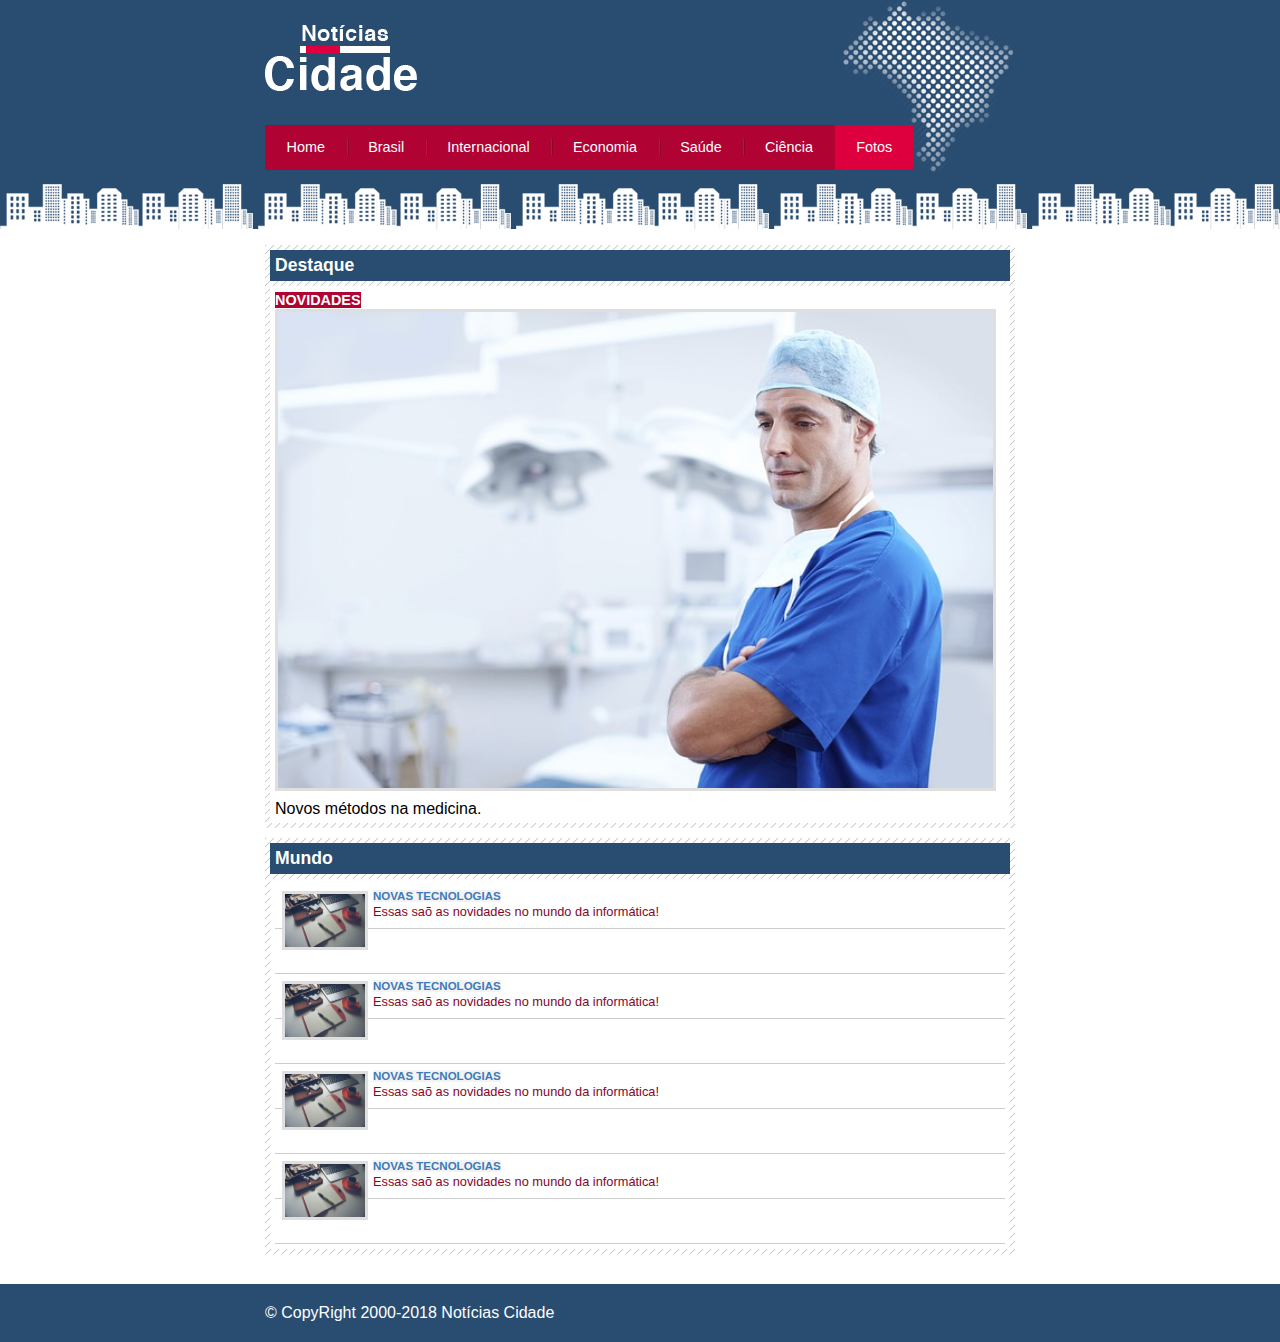
<file: notícias/fotos.html>
<!DOCTYPE html>
<html lang="en">
<head>
    <meta charset="UTF-8">
    <meta http-equiv="X-UA-Compatible" content="IE=edge">
    <meta name="viewport" content="width=device-width, initial-scale=1.0">
    <link rel="stylesheet" type="text/css" href="Noticias.css">
    <title>Site de Notícias</title>
</head>
<body id="uma-colunas" class="fotos"> <!--PARA MARCAR UMA COLUNA E CRIAR LAYOUTS COM DIFERTENTES COLUNAS CRIA-SE UMA class OU UM id-->
    <div id="tudo"> <!--INÍCIO DE TUDO-->
        <!--INÍCIO DO TOPO-->
        <div id="topo">   
            <img src="logo.png" >       
        <ul id="barran">
            <li class="primeiro"><a id="home" href="SiteNoticias.html">Home</a>
            </li>
            <li><a id="Brasil" href="brasil.html">Brasil</a>
            </li>
            <li><a id="Internacional" href="">Internacional</a>
            </li>
            <li><a id="Economia" href="">Economia</a>
            </li>
            <li><a id="Saúde" href="">Saúde</a>
            </li>
            <li><a id="Ciência" href="">Ciência</a>
            </li>
            <li><a id="Fotos" href="">Fotos</a>
            </li>
        </ul>
      </div> <!--FIM DO TOPO-->

      <!--INÍCIO CONTEUDO-->
    <div id="conteudo">

        <div id="primario"> 
            <div class="caixas">
                <h2>Destaque</h2>
                <div id="conteudo-caixas">
                   <h3>Novidades</h3>
                   <img src="doutor.jpg" width="98%">
                  Novos métodos na medicina. <br>
                  
                </div>
            </div>
            <div class="caixas">
                <h2>Mundo</h2>
                <div id="conteudo-caixas">
                    <ul id="listanotícias">
                        <li><a href=""><img src="tecnologia.jpg" width="80">
                            <h3>Novas Tecnologias</h3>
                            <p>Essas saõ as novidades no mundo da informática!</p>
                        </a><li>
                            <li><a href=""><img src="tecnologia.jpg" width="80">
                                <h3>Novas Tecnologias</h3>
                                <p>Essas saõ as novidades no mundo da informática!</p>
                            </a><li>
                                <li><a href=""><img src="tecnologia.jpg" width="80">
                                    <h3>Novas Tecnologias</h3>
                                    <p>Essas saõ as novidades no mundo da informática!</p>
                                </a><li>
                                    <li><a href=""><img src="tecnologia.jpg" width="80">
                                        <h3>Novas Tecnologias</h3>
                                        <p>Essas saõ as novidades no mundo da informática!</p>
                                    </a><li> 
                    </ul>
                </div>
            </div>
        </div>
      
       
    </div><!--FIM CONTEDUO-->
    
    </div><!--FIM DE TUDO-->
    <div id="tudorodape">
        <div id="rodape"> &copy; CopyRight 2000-2018 Notícias Cidade </div>

    </div>
</body>
</html>
</file>
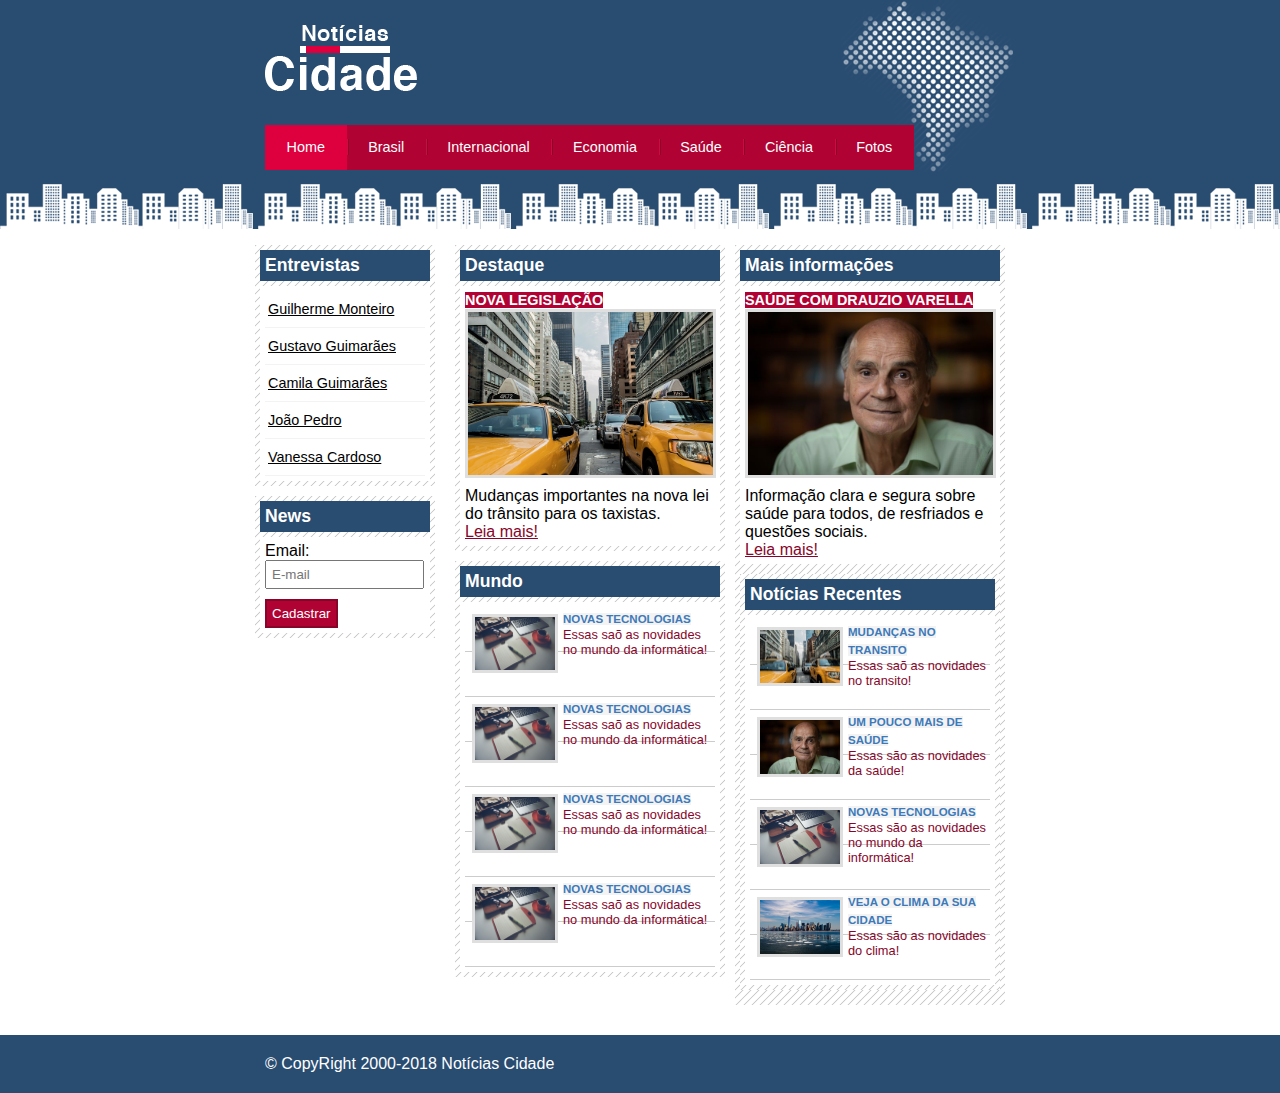
<file: notícias/SiteNoticias.html>
<!DOCTYPE html>
<html lang="en">
<head>
    <meta charset="UTF-8">
    <meta http-equiv="X-UA-Compatible" content="IE=edge">
    <meta name="viewport" content="width=device-width, initial-scale=1.0">
    <link rel="stylesheet" type="text/css" href="Noticias.css">
    <title>Site de Notícias</title>
</head>
<body id="tres-colunas" class="home"> <!--PARA MARCAR UMA COLUNA E CRIAR LAYOUTS COM DIFERTENTES COLUNAS CRIA-SE UMA class OU UM id-->
    <div id="tudo"> <!--INÍCIO DE TUDO-->
        <!--INÍCIO DO TOPO-->
        <div id="topo">   
            <img src="logo.png" >       
        <ul id="barran">
            <li class="primeiro"><a id="home" href="SiteNoticias.html">Home</a>
            </li>
            <li><a id="Brasil" href="brasil.html">Brasil</a>
            </li>
            <li><a id="Internacional" href="">Internacional</a>
            </li>
            <li><a id="Economia" href="">Economia</a>
            </li>
            <li><a id="Saúde" href="">Saúde</a>
            </li>
            <li><a id="Ciência" href="">Ciência</a>
            </li>
            <li><a id="Fotos" href="fotos.html">Fotos</a>
            </li>
        </ul>
      </div> <!--FIM DO TOPO-->

      <!--INÍCIO CONTEUDO-->
    <div id="conteudo">

        <div id="primario"> 
            <div class="caixas">
                <h2>Destaque</h2>
                <div id="conteudo-caixas">
                   <h3>Nova Legislação</h3>
                   <img src="taxi.jpg" width="98%">
                   Mudanças importantes na nova lei do trânsito para os taxistas. <br>
                   <a href="https://eitaxi.com.br/mudancas-importantes-na-nova-lei-do-transito-para-os-taxistas-por-luiz-fernando-carneiro/">
                    Leia mais!</a>
                </div>
            </div>
            <div class="caixas">
                <h2>Mundo</h2>
                <div id="conteudo-caixas">
                    <ul id="listanotícias">
                        <li><a href=""><img src="tecnologia.jpg" width="80">
                            <h3>Novas Tecnologias</h3>
                            <p>Essas saõ as novidades no mundo da informática!</p>
                        </a><li>
                            <li><a href=""><img src="tecnologia.jpg" width="80">
                                <h3>Novas Tecnologias</h3>
                                <p>Essas saõ as novidades no mundo da informática!</p>
                            </a><li>
                                <li><a href=""><img src="tecnologia.jpg" width="80">
                                    <h3>Novas Tecnologias</h3>
                                    <p>Essas saõ as novidades no mundo da informática!</p>
                                </a><li>
                                    <li><a href=""><img src="tecnologia.jpg" width="80">
                                        <h3>Novas Tecnologias</h3>
                                        <p>Essas saõ as novidades no mundo da informática!</p>
                                    </a><li> 
                    </ul>
                </div>
            </div>
        </div>
        <div id="secundario"> 

            <div class="caixas">
                <h2>Mais informações</h2>
                <div id="conteudo-caixas">
                    <h3>Saúde com Drauzio varella</h3>
                    <img src="drauzio.jpeg" width="98%">
                 
                     Informação clara e segura sobre saúde para todos, de resfriados e questões sociais.
                    <br>
                     <a href="https://drauziovarella.uol.com.br">
                     Leia mais!</a>
                </div>

                <div class="caixas">
                    <h2>Notícias Recentes</h2>
                    <div id="conteudo-caixas">
                        <ul id="listanotícias">
                            <li><a href=""><img src="taxi.jpg" width="80">
                                <h3>Mudanças no transito</h3>
                                <p>Essas saõ as novidades no transito!</p>
                            </a><li>
                                <li><a href=""><img src="drauzio.jpeg" width="80">
                                    <h3>Um pouco mais de saúde</h3>
                                    <p>Essas são as novidades da saúde!</p>
                                </a><li>
                                    <li><a href=""><img src="tecnologia.jpg" width="80">
                                        <h3>Novas Tecnologias</h3>
                                        <p>Essas são as novidades no mundo da informática!</p>
                                    </a><li>
                                        <li><a href=""><img src="cidade.jpg" width="80">
                                            <h3>Veja o clima da sua cidade</h3>
                                            <p>Essas são as novidades do clima!</p>
                                        </a><li> 
                        </ul>
                    </div>
                </div>
            </div>          
        </div>
               <!--INICIO LATERAL-->
        <div id="lateral">
            <div class="caixas">
                <h2>Entrevistas</h2>
                <div id="conteudo-caixas">
                     <ul>
                        <li><a id="Brasil" href="">Guilherme Monteiro</a>
                        </li>
                        <li><a id="Brasil" href="">Gustavo Guimarães</a>
                        </li>
                        <li><a id="Brasil" href="">Camila Guimarães</a>
                        </li>
                        <li><a id="Brasil" href="">João Pedro</a>
                        </li>
                        <li><a id="Brasil" href="">Vanessa Cardoso</a>
                        </li>
                     </ul>
                    
                </div>
            </div>
            <div class="caixas">
                <h2>News</h2>
                <div id="conteudo-caixas">
                    <form>
                        <div>
                     <label for="email">Email:</label> 
                     <input type="text" placeholder="E-mail"></input> 
                    </div>
                    <div>
                     <button>Cadastrar</button>
                    </div>
                    </form>
                    
                </div>
            </div>
        </div><!--fim lateral-->
    </div><!--FIM CONTEDUO-->
    
    </div><!--FIM DE TUDO-->
    <div id="tudorodape">
        <div id="rodape"> &copy; CopyRight 2000-2018 Notícias Cidade </div>

    </div>
</body>
</html>
</file>
<file: Countdown_Timer/css/style.css>
@import url('https://fonts.googleapis.com/css2?family=Poppins:ital,wght@1,200&display=swap');
*{
    box-sizing: border-box;
    margin: 0;
}
body,html{
    height: 100%;
    font-family: "Poppins", "Latos";
}
#caixa{
    width: 100%;
    height: 200px;
}
#tudo{
    display: flex;
    flex-direction: column;
    margin: 0;
    background: url(img/this.jpg) no-repeat;
    min-height: 100hv;
    height: 100%;
    background-position:center;
    background-size: cover;
    background-attachment: fixed;
    /*ALINHAR AS DIVS*/
    align-items: center;
    /*ALINHAR OS DIVS*/
}
h1{
    margin-top: 26vh;
    font-size: 4rem;
    font-weight: normal;
}

.contador-container{
    display: flex;
    flex-wrap: wrap;
    justify-content: center;
}

.big_text{
    font-weight: bold;
    font-size: 6rem;
    line-height: 1;
    margin: 1rem 2rem;
}

.centralizar-el{
    text-align: center;
}

.centralizar-el span{
    font-size: 1.3rem;
}

/* NAV
*/

#just{
    display: flex;
    justify-content: center;
    margin: 4vh;
}
ul{
    display: flex;
    justify-content: space-around;
    width: 30rem;
}
ul li{
    list-style: none ;
   
}
ul a{
    text-decoration: none;
    font-size: 1.5rem;
}

ul a:hover{
    background-color: rgba(128, 128, 128, 0.116);
    padding: 0.8rem;
}

/*
NAV*/

footer{
    text-align: center;
    padding: 1vh;
    color: black;

}
</file>
<file: form_responsive/style.css>
@import url('https://fonts.googleapis.com/css2?family=Poppins:wght@500&display=swap');
*{
    margin: 0;
    padding: 0;
    box-sizing: border-box;
}

body{
    display: flex;
    justify-content: center;
    height: 100vh;
    align-items: center;
    background: #9d9d9d;
    font-family: 'Poppins', sans-serif;
}


#paralelogram{
    background : #00acd7;
    width: 1000px;
    height: 720px;
    max-width: 70vw;
    border-radius: 10px;
    box-shadow: 5px 5px 15px;
    transform: skew(6deg, 4deg); /*modifica a inclinação do elemento em um plano 2d -- Parâmentros: eixo x, eixo y. em graus*/
    position: absolute; /*Posiciona qualquer elemento de acorodo com o elemento maior, deixando de fazer parte do fluxo comum do documento*/
    z-index: -1;/*Maior valor sobrepõe menor valor*/
}

section{
    background: #fff;
    padding: 30px 5px;
    border-radius: 10px;
    box-shadow: 5px 5px 15px;
    max-width: 70vw;
    display: flex;
}

section h1{
    padding: 40px 10px ;
    text-align: center;
}

fieldset{
    border: none;
}

fieldset:nth-child(2) {/*ESSA FUNÇÃO VÊ CADA fieldset COMO UM ÍNIDCE*/
    display: flex;
}

fieldset:nth-child(4) {
    display: flex;
    padding-top: 20px;
}

fieldset:nth-child(5) {
    display: flex;
    width: 100%;
    margin-top: 10px;
    padding: 0 10px;
}

.container input{
    margin: 10px 10px;
    width: calc(100% - 20px); /*CORRESPONDE A UMA MARGEM DE 10px E CADA LADO*/
    height: 70px;
    border: none;
    background:#ededed;
    border-radius: 4px;
    color: #333;
    font-size: 18px;
    font-weight: 700;
    padding: 14px 10px 0 10px;
}

.container{
    position: relative;
}

.container label{
    text-transform: uppercase;
    font-size: 14px;
    font-weight: 700;
    color: #9d9d9d;
    position: absolute;  /*Deixa de fazer parte do fluxo natural da tela*/
    line-height: 70px; /*altura entre linha*/
    top: 10px;
    left: 20px;
    user-select: none; /*inpede a seleção de texto*/
    pointer-events: none;
    transition: 0.5s; /*TEMPO DE MOVIMENTO DO LABEL*/
}

/*MOVIMENTO*/
/*  "~" - Quando ocorrer o foco no input altere as propriedade do label*/
.container input:focus ~ label, .container input:valid ~ label{
    left: 20px;
    top: -10px;
    color: #00acd7 ;
}
#termo{
    width: 50%;
    text-transform: uppercase;
    font-size: 14px;
    color: #00acd7;
    display: flex;
}

#termo input{
    width: 25px;
    height: 25px;
    margin: auto 0;
}

#termo label{
    margin: auto 10px;
    color: #555;
    transition: 0.5s;
}

#termo input:checked ~ label, #termo input:valid ~ label{
    color: #00acd7 ;
}

button{
    margin: 40px 0;
    margin-left: 10px;
    width: calc(50% - 10px); /*ocupa metade do fieldset e desconta a margin de 10px*/
    height: 70px;
    background-color: #00acd7;
    border: none;
    border-radius: 20px;
    color: white;
    cursor: pointer;
    transition: 0.7s linear;
}

button:hover{
    opacity: 0.7;
}

form a{
    text-decoration: none;
    font-size: 16px;
    color: #555;
    font-weight: 500;
    padding-top: 20px;
    text-transform: uppercase;
    text-align: center;
    display: block; /*exibe o elemento em bloco. Ele começa em uma nova linha e ocupa toda a largura*/
}

form a:hover{
    color: black;
}

img{
    width: 250px;
    height: 250px;
    margin: auto 40px;
}

@media only screen and (max-width: 1080px){
    #paralelogram{
        height: 690px;
    }
    img{
        display: none;
    }
}

@media only screen and (max-width: 510px){
    #paralelogram{
        display: none;
    }
    section{
        min-width: 95vw;
    }
    form{
        width: 100%;
    }
    fieldset:nth-child(2),fieldset:nth-child(4),fieldset:nth-child(5){
        flex-direction: column;
    }
    fieldset:nth-child(4){
        padding: 0;
    }
    div #termo{
        width: 100%;
    }

    button{
        width: 100%;
    }
    
}
</file>
<file: museu/style.css>
*{
    margin: 0;
    padding: 0;
}

body{
    background:#f4f2ec url(img/fundo.png) repeat-x;
    font: 15px "Lucida Grande","Lucida Sans Unicode", Arial, sans-serif;
    
}
#container{
    width: 1100px;
    margin: 0 auto;
}

/*  BARRA DE NAVEGAÇÃO
*/
header{
    display: flex;
    justify-content: space-between;
    padding-top: 40px;
}
nav {
    width: 550px;
    display: flex;
   justify-content: space-around;
}

ul{
    list-style: none;
}

header ul a:link, a:active, a:visited {
    text-decoration: none;
    color: #af670a;
}
 header ul a:hover{
    color: #227115;
    border-bottom: 1px solid#535858;
}

ul a:hover{
    color: #227115;
    border-bottom: 1px solid#535858;
}

/*  BARRA DE NAVEGAÇÃO
*/

#conteudos{
    margin-top: 30px;
    display: flex;
    justify-content: space-between;

}

#principal{
    width: 710px;
    left: 0;
}

#lateral{
    font-size: 12px;
    width: 350px;
    background: #ebe7dd ;
    padding-bottom: 30px;   
}

#formvisita{
    margin-top: 15px;
    background: #cdc8b1;
    padding: 20px 27px 27px 27px;
        /*   sup dire infe esque*/
}
 h4{
    color: #86521a;
    margin-bottom: 0;
    text-transform: uppercase;
    padding-bottom: 15px;
    font-size: 17px;
}
input{
    height: 20px;
    background: #fff;
    border:1px solid #ada484 ;
    font-size: 1em;
}

button{
    background: #9b9271;
    color: white;
    border: none;
    padding: 4px;
    width: 100%;
    height: 40px;
    margin-top: 15px;
    font-size: 1.2em;
}
legend{
    display: none;
}

#galeria{
    margin-top: 15px;
    padding: 0 27px 0 27px;
}
#galeria a{
    display: block;
    background: url(img/fundo-foto.png) no-repeat;
    float: left ;
    padding: 17px 15px 17px 15px;
    margin: 10px 0 0 20px ;
}

#galeria img{
    margin-left: 2px;
    margin-top: 2px;
}


#conteudoprincipal{
    margin-top: 15px;
    display: flex;
    justify-content: space-around;
    flex-wrap: nowrap ;

}

#corousel img{
    height: 320px;
    background-position: center;
    background-size: cover;
}

h3{
    margin-top: 20px;
    color: #227115;
    font-size: 1.5em;
    margin-bottom: 15px;
    text-transform: uppercase;
}
#sobre{
    width: 320px;
}

.video{
    margin-bottom: 16px;
}

#principalvideo li{
    padding: 2px;
}
#principalvideo li a{
    text-decoration: none;
}

/*FOOTER
*/

footer{
    padding: 20px 0 30px 0;
    /*SUP DIRE IN ES*/
    text-align: center;
    background: url(img/fundo-rodape.png) no-repeat center top;
    margin-top: 20px;
}

footer p a{
   padding: 2px 10px; 
   color: #86521a;
   text-decoration: none;
}

footer p a:hover{
    color: #86521a;
}
</file>
<file: MUSEU/style.css>
*{
    margin: 0;
    padding: 0;
}

body{
    background:#f4f2ec url(../MUSEU/img/fundo.png) repeat-x;
    font: 12px "Lucida Grande","Lucida Sans Unicode", Arial, sans-serif;
    
}
#container{
    width: 1100px;
    margin: 0 auto;
}

/*  BARRA DE NAVEGAÇÃO
*/
header{
    display: flex;
    justify-content: space-between;
    padding-top: 30px;
}
nav {
   
    display: flex;
    justify-content: space-around;
    margin-right: 50px;
}
header ul li{
    list-style: none;
   
}
header ul a:link, a:active, a:visited {
    text-decoration: none;
    color: #af670a;
}
header ul a:hover{
    color: #227115;
    border-bottom: 1px solid#535858;
}

/*  BARRA DE NAVEGAÇÃO
*/

#conteudos{
    margin-top: 20px;
    display: flex;
    justify-content: space-between;

}

#principal{
    width: 710px;
    left: 0;
}

#lateral{
    width: 350px;
    background: #ebe7dd ;
    padding-bottom: 30px;   
}

#formvisita{
    margin-top: 15px;
    background: #cdc8b1;
    padding: 20px 27px 27px 27px;
        /*   sup dire infe esque*/
}
 h4{
    color: #86521a;
    margin-bottom: 0;
    text-transform: uppercase;
    padding-bottom: 15px;
    font-size: 17px;
}
input{
    height: 20px;
    background: #fff;
    border:1px solid #ada484 ;
    font-size: 1em;
}

button{
    background: #9b9271;
    color: white;
    border: none;
    padding: 4px;
    width: 100%;
    height: 40px;
    margin-top: 15px;
    font-size: 1.2em;
}
legend{
    display: none;
}

#galeria{
    margin-top: 15px;
    padding: 0 27px 0 27px;
}
#galeria a{
    display: block;
    background: url(img/fundo-foto.png) no-repeat;
    float: left ;
    padding: 17px 15px 17px 15px;
    margin: 10px 0 0 20px ;
}

#galeria img{
    margin-left: 2px;
    margin-top: 2px;
}


#conteudoprincipal{
    margin-top: 15px;
    display: flex;
    justify-content: space-around;
    flex-wrap: nowrap ;

}

#corousel img{
    height: 320px;
    background-position: center;
    background-size: cover;
}

h3{
    margin-top: 20px;
    color: #227115;
    font-size: 1.5em;
    margin-bottom: 15px;
    text-transform: uppercase;
}
#sobre{
    width: 320px;
}

.video{
    margin-bottom: 16px;
}

#principalvideo li{
    padding: 2px;
}
#principalvideo li a{
    text-decoration: none;
}

/*FOOTER
*/

footer{
    padding: 20px 0 30px 0;
    /*SUP DIRE IN ES*/
    text-align: center;
    background: url(img/fundo-rodape.png) no-repeat center top;
    margin-top: 20px;
}

footer p a{
   padding: 2px 10px; 
   color: #86521a;
   text-decoration: none;
}

footer p a:hover{
    color: #86521a;
}
</file>
<file: mini_projects/calculadora/style.css>
@import url('https://fonts.googleapis.com/css2?family=Poppins&display=swap');
*{
    margin: 0;
    padding: 0;
    box-sizing: border-box;
}
body{
    font-family: 'Poppins', sans-serif;
    background-image: linear-gradient(45deg, black, rgba(173, 0, 150, 0.842));
    display: flex;
    justify-content: center;
    align-items: center;
    height: 100vh; 
}

#calculadora{
    display: flex;
    justify-content: center;
    align-items: center;
    background-color: rgba(0, 0, 0, 0.521);
    border-radius: 25px;
    box-shadow: 0px 5px 20px 0px rgba(0, 0, 0, 0.932);
    width: 600px;
    height: 680px;
}
button{
    border: none;
    background-color: rgba(128, 128, 128, 0.774);
    box-shadow: 5px 5px 10px 0px rgba(0, 0, 0, 0.932);
    width: 110px;
    height: 80px;
    cursor: pointer;
    font-size: 36px;
    margin: 10px;
}

.btn:hover{
    border: 1px solid black;
   -webkit-box-shadow: inset 0px 1px 4px 0px rgba(0, 0, 0, 0.2);
    box-shadow: inset 0px 1px 4px 0px rgba(0, 0, 0, 0.2);
}

#resultado{
   background-color: white;
   width: 500px;
   margin-left: 10px;
   height: 50px;
   text-align: right;
   font-size: 40px;
   margin-bottom: 20px;
}
</file>
<file: mini_projects/change_color/style.css>
@import url('https://fonts.googleapis.com/css2?family=Permanent+Marker&family=Poppins:ital,wght@1,300&display=swap');

*{
    box-sizing: border-box;
}
body{
    font-family: 'Poppins', sans-serif;
    display: flex;
    justify-content: center;
    align-items: center;
    margin: 0;
    min-height: 100vh;
}

button{
    background-color: rgb(131, 0, 0);
    color: white;
    padding: 1rem;
    font-family: inherit;
    font-size: 1.5rem;
    box-shadow: 2px 2px 6px black;
    border-radius: 5px;
    border: none;
}

button:focus{
    outline: none;
}
button:active{
    box-shadow: 0;
}
</file>
<file: folder/site-IMC.css>
*{
  margin: 0;
  padding: 0;
 
}
h1{
  color: #4e4e4e;
  font-size: 2em;
}
h3{
  margin-bottom: 10px;
  margin-left: 5px ;
}
body{
    background: #f7b600 /*url("fundo.png")*/;
    font-family: 'Oswald', sans-serif;
   
  
}
header{
  background-color: whitesmoke;
  text-align: center;
  padding: 15px;
}
p{
  margin-bottom: 10px;
}
/*----------------EDITANDO LINKS----------------*/
a  {
text-decoration: none;
}
a:link, a:visited{/*NORMAL*/
  color:#f7b600;
  padding: 8px /*superior e infeior*/ 12px /*nas laterais*/;
}
a:hover{/*QUANDO O MOUSE TIVER EM CIMA*/
  color: whitesmoke;
  background-color: #f7b600;
}

/*--------------------------EDITANDO LINKS------------*/
#logo{
  font-size: 1.3em;
  font: bold;
  padding: 10px;
  color: #ccc;
}
#menu{
font-size: 1em;
padding: 10px;
}


tr,td{
    padding: 18px;
    border: 4px solid whitesmoke;
    text-align: center;
    border-collapse: collapse;
    border-radius: 25px; /*BORDA ARREDONDADA*/
}
h3{
  font-size: 1em;
  border: 4px solid #f7b600;
  border-radius: 25px;
  text-align: center;
  margin-bottom: 25px;
}

#principal{
    font-size: 1.2em; /*A FONTE DE TUDO Q TA DENTRO DA PRINCIPAL*/
    width: 930px; /*LARGURA PADRÃO*/
    margin: 0px auto; /*CENTRALIZAR O CONTEÚDO*/
    padding: 15px; /*AQUI TEM O ESPAÇAMENTO ENTRE AS DIVS*/
     
  
}
#principal1{
  font-size: 1.2em;
  width: 800px;
  margin: auto auto;

 
}
.areacentral{
    width: 660px; /*DELIMIT OQ TOMA DA AREA PRINCIPAL*/
    float: left; /*MANTEM O CONTEDUO À ESQUERDA*/
    box-sizing: border-box;
    outline: 0;
    background:whitesmoke;
    border-radius: 35px;/*AQUUI COLOCA O ARREDONDAMENTO DAS PONTAS*/
    margin-bottom: 30px;
    padding: 30px;
}
.areacentral1{
  box-sizing: border-box;
  background:whitesmoke;
  border-radius: 35px;/*AQUUI COLOCA O ARREDONDAMENTO DAS PONTAS*/
  margin-bottom: 30px;
  padding: 30px;
}
#conteudocentral{
  margin-left: 50px;
  margin-right: auto; 
  padding: 20px;
 
}
#arealateral{
  width: 250px;
  float: right;
  background-color:whitesmoke ;
  box-sizing: border-box;
  border-radius: 35px;
  outline: 0;
  
}
#conteudolateral{
  margin-left: auto;
  margin-right: auto; 
  padding: 20px;
 
}
#resultado{
  width: 250px; /*O ESPAÇO QUE USA*/
  float: right; /*NA DIREITA*/
  background-color:whitesmoke ; /*FUNDO DA DIV*/
  box-sizing: border-box;
  border-radius: 35px; /*BORDA REDONDA*/
  color:#4e4e4e;
  font-size: 1em;
}

/*----------COLOCANDO CAIXAS NA LISTA-----------*/
tr,td{
  border: 4px solid #f7b600;
  border-radius: 25px;
  text-align: center;
 
}
/*----------COLOCANDO CAIXAS NA LISTA-----------*/

/*-------LAYOUT INPUTS-------------------*/
button{
  background-color: #f7b600;
  border-radius: 35px;
  border: none;
  padding: 10px;
  font-size: 20px;
  color: whitesmoke;
  width: 75%; /*LARGURA DO BOTÃO*/
  font-weight: 700; /*LARGURA DA FONTE*/
  margin-left: 25px;
  margin-top: 30px;
  cursor: pointer;
}
button:hover{
  background-color: #f7b500a8;
}
form input{
  width: 100%;
  text-align: center;
  font-size: 20px;
}
form input:focus {
  outline: 1px solid #f7b600;
}
/*-------LAYOUT INPUTS-------------------*/



  #conteudocentral2{
    font-size: 1.2em;
    font: bold;
    padding: 20px;
    margin: 20px 20px;
    color: #4e4e4e;
  }
  .conteudocentral3{
    font: bold;
    padding: 20px;
    color: #4e4e4e;
  }
</file>
<file: notícias/Noticias.css>
*{
    padding: 0;
    margin: 0;
}
body{
    font-family:Arial, Helvetica, sans-serif ; /*PADRONIZANDO TODO O SITE*/
    background: #fff url(fundo.png) repeat-x /*SÓ REPETE NA HORIZONTAL*/;
}

#tudo{
    width: 750px;
    margin: 0 auto; /*CENTRALIZAR A DIV*/
    /*border: 2px solid black;*/
}
#topo{
    height: 150px; /*ALTURA*/
    background: url('detalhe-topo.png') no-repeat right/*NÃO REPETE A FOTO*/;
    
    padding-top: 25px;
}

/*CRIANDO BARRA DE NAVEGAÇÃO
*/

ul{
    margin: 0;
    padding: 0;
    list-style: none; /*RETIRA OS MARCADORES DA LISTA*/
}
#topo ul{ /*SELETORES* AQUI SÓ AS ul DENTRO DA tag topo*/
    background-color: #b10333;
    color: white;
    margin-top: 30px;
    float: left;   
}
#topo ul li{ 
    float: left; /*A BARRA DE NAVEGAÇAÕ HORZONTAL ESQUERDA*/
}
#topo ul a{  /*formatação dentro dos links da ul*/
    font-size:0.9em;
    padding: 0.5em 1.5em;
    display: block;
    line-height: 2.1em; /*QUANDO USA SÓ O height O CONTEÚDO FICA DESCENTRALIZADO*/
    color: white;
    background: url('divisor.png')no-repeat left;
    text-decoration: none;
}
#topo ul a:hover{
   color: #69001d; ;
  
}
body.home #barran a#home,   /*AQUI ESTOU PEGANDO OS LINKS DA PAG E MARCANDO-OS APOÓS A EXECUÇÃO*/
body.brasil #barran a#Brasil,
body.internacional #barran a#Internacional,
body.fotos #barran a#Fotos
{
    color: #fff;
    background: #de003e;
    cursor: text;
}

/*IREI TIRAR A IMAGEM QUE SE REPTE NO PRIMEIRO ELEMENTO DO LINK
*/
#topo ul .primeiro a{
    background: none;
}
/*---------------------------------------------------------------*/

/*COFIGURANDO LAYOUT DAS 3 COLUNAS*/

#conteudo{
   
    margin-top:60px;
    display: flex;
}
/* AQUI SÃO AS QUANTIDADES DE COLUNAS POR CADA PAGINA, QUE É DEFINIDA EM UM id NO body
*/
#tres-colunas #primario{
    width: 270px;
    
    margin: 0 0 20px 190px;
}
#duas-colunas #primario{
    width: 555px;
    
    margin: 0 0 20px 190px;
}

#uma-colunas #primario{
    width: 750px;
   
    margin: 0 0 20px 0;
}
/* ------- aprendi a editar a quantidade de colunas, vou no body, crio uma ID para a quantidade
de colunas que quero e vou mudando o seu width de acrodo com o tamanho da pag
*/
#primario{
    width: 270px;
   
    margin: 0 0 20px 190px;
}

#secundario{
    width: 270px;
    
    margin: 0 0 20px 10px;
}

#lateral{
    width: 180px;
   
    margin: 0 0 20px -750px;
}

#tudorodape{
    background: #294c71 ;
    padding: 20px;
}

#rodape{
    width: 750px;
    margin: 0 auto;
    color:white;
}
/*------EDITANDO CAIXAS------
*/
.caixas{
    margin: 10px 0;
    padding: 5px;
    background: #fff url(fundo-caixa.png);
}
#conteudo-caixas{
    background-color: white;
    padding: 5px;
    margin-top: 5px;
}
h2{
    font-size:1.1em;
    background: #294c71;
    color: #fff;
    padding: 5px;
}
/*
*/

/*CONTEDU LATERAL*/
#lateral ul a{
    color: black;
    font-size:0.9em;
    padding: 3px;
    display: block;
    line-height: 30px;
    border-bottom: 1px solid #f3f3f3;
}
#lateral ul a:hover{
    color: #a1a1a1;
    background:#f9f9f9 url('marcador.png') no-repeat left center;
    padding-left: 20px;
}

label{
    cursor: pointer;
    display: block;
}
input{
    width: 145px;
    padding: 5px;
}
button{
    margin-top: 10px;
    background: #b10333;
    color:#fff;
    border: 2px solid #870529;
    padding:5px;
}

h3{
    display: inline;
    text-transform: uppercase; /*TRANSFORMAR EM MAIUSCULA*/
    color: #fff;
    background:#b10333 ;
    font-size:0.9em;
    width: 59%;
  
}


#conteudo img{
    margin-bottom: 5px;
    border: 3px solid #dfdfdf;
}


#conteudo-caixas a{
    color: #870529;
}

/*FORMATANDO A LISTA DE NOTÍCIAS
*/

#listanotícias li{
    padding: 2px;
    border-bottom: 1px solid #ccc;
    height: 40px;

}
#listanotícias li a img{
  float:left;
  margin: 5px;

}
#listanotícias li a{
    text-decoration: none;
    font-size: 0.8em;
}
#listanotícias li h3{
    background-color: #f3f3f3;
    color:#3e7ab9;
}

#listanotícias li:hover{
    background-color: #eee;
    cursor: pointer;
}
</file>
